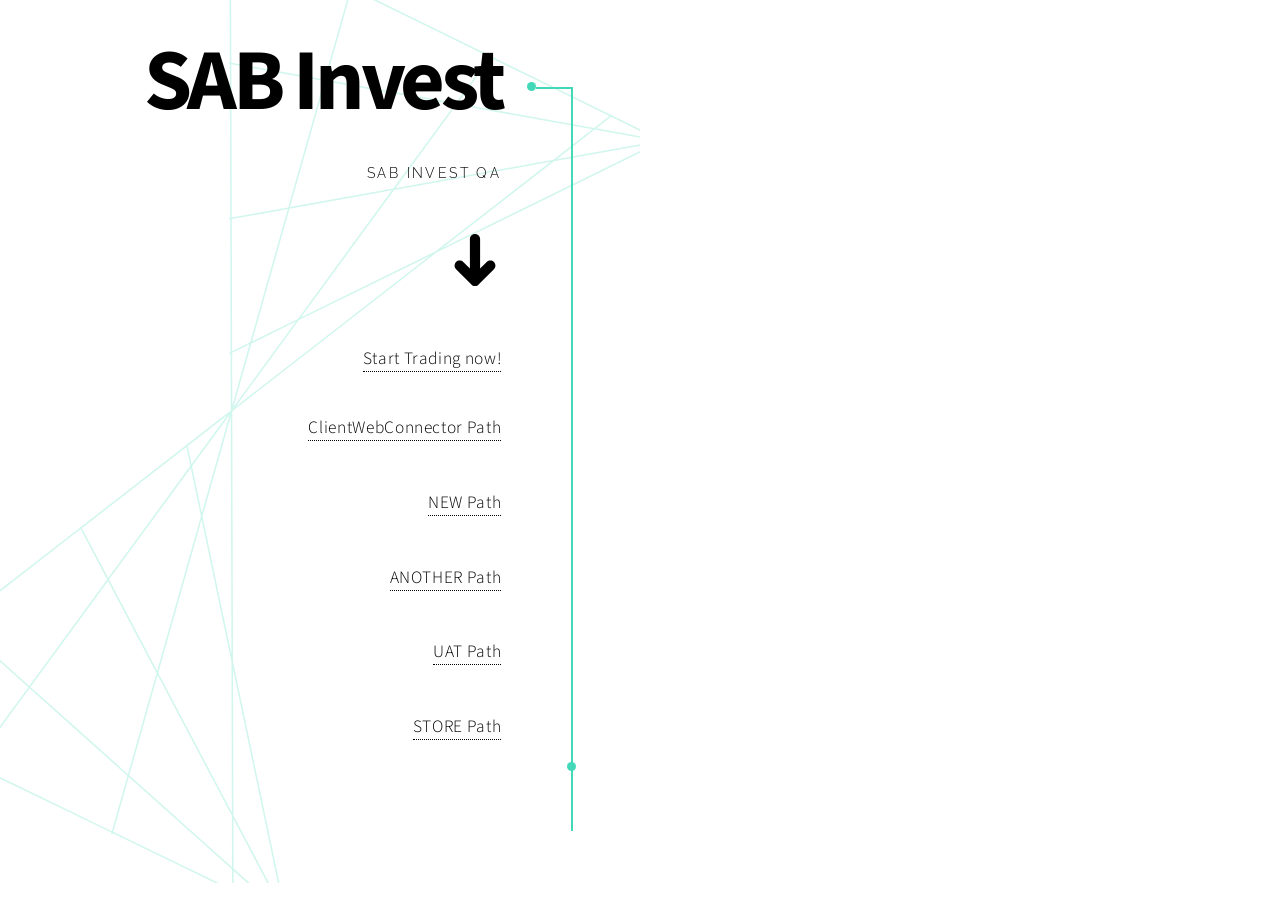
<file: index.html>
<!DOCTYPE HTML>
<html>
	<head>
		<title>Paradigm Shift by HTML5 UP</title>
		<meta charset="utf-8" />
		<meta name="viewport" content="width=device-width, initial-scale=1, user-scalable=no" />
		<meta name="description" content="" />
		<meta name="keywords" content="" />
		<!-- <link rel="alternate" href="android-app://com.binuka.wordtool/https/binuka97.github.io" />
		<link rel="alternate" href="android-app://com.binuka.deeplink/https/binuka97.github.io" /> -->
		<link rel="stylesheet" href="assets/css/main.css" />
	</head>
	
	<body>
		<script src="assets/js/index.js"></script>
		<!-- <button onclick="myFunc()">CLICK ME!</button> -->
		<!-- Wrapper -->
			<div id="wrapper">
				<!-- Intro -->
					<section class="intro">
						<header>
							<h1>SAB Invest</h1>
							<p>SAB Invest QA</p>
							<ul class="actions">
								<li><a href="#first" class="arrow scrolly"><span class="label">Next</span></a></li>
							</ul>
							<p><a href="https://binuka97.github.io" target="_blank">Start Trading now!</a></p>
							<nav>
								<a href="ClientWebConnector/news.html" target="_blank">ClientWebConnector Path</a>
							</nav>
							<div style="padding-bottom: 40px;"></div>
							<nav>
								<a href="https://binuka97.github.io/ClientWebConnector/store.html" target="_blank">NEW Path</a>
							</nav>
							<div style="padding-bottom: 40px;"></div>
							<nav>
								<a href="https://binuka97.github.io/ClientWebConnector" target="_blank">ANOTHER Path</a>
							</nav>
							<div style="padding-bottom: 40px;"></div>
							<nav>
								<a href="https://binuka97.github.io/ClientWebConnector/uat" target="_blank">UAT Path</a>
							</nav>
							<div style="padding-bottom: 40px;"></div>
							<nav>
								<a href="https://binuka97.github.io/ClientWebConnector/store" target="_blank">STORE Path</a>
							</nav>
						</header>
					</section>
			</div>

		<!-- Scripts -->
			<script src="assets/js/jquery.min.js"></script>
			<script src="assets/js/jquery.scrolly.min.js"></script>
			<script src="assets/js/browser.min.js"></script>
			<script src="assets/js/breakpoints.min.js"></script>
			<script src="assets/js/util.js"></script>
			<script src="assets/js/main.js"></script>

	</body>
</html>
</file>
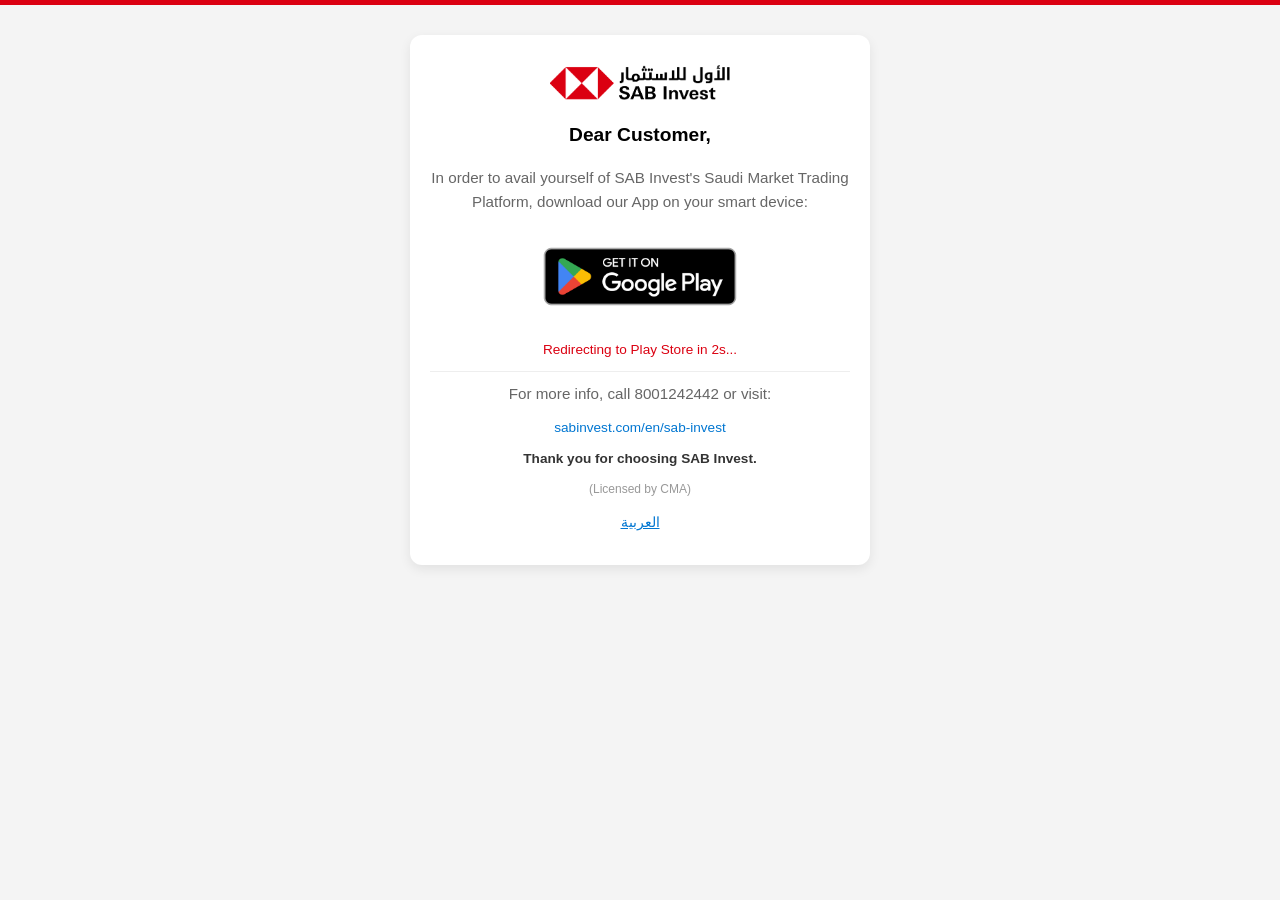
<file: ClientWebConnector/store.html>
<!DOCTYPE html>
<html lang="en">
<head>
    <meta charset="utf-8">
    <meta name="viewport" content="width=device-width, initial-scale=1.0">
    <title>Download SAB Invest</title>
    
    <meta name="apple-itunes-app" content="app-id=554082905">
    
    <style>
        :root {
            --sab-red: #DB0011;
            --sab-dark-red: #b2000d;
            --bg-gray: #f4f4f4;
            --text-main: #333333;
            --text-secondary: #666666;
            --card-shadow: 0 4px 12px rgba(0, 0, 0, 0.08);
        }

        * {
            box-sizing: border-box;
            margin: 0;
            padding: 0;
        }

        body {
            font-family: -apple-system, BlinkMacSystemFont, "Segoe UI", Roboto, Helvetica, Arial, sans-serif;
            background-color: var(--bg-gray);
            color: var(--text-main);
            line-height: 1.6;
            display: flex;
            flex-direction: column;
            min-height: 100vh;
        }

        header {
            background-color: var(--sab-red);
            height: 5px;
            width: 100%;
        }

        .container {
            max-width: 500px;
            margin: 10px auto;
            padding: 20px;
            width: 100%;
        }

        .card {
            background: #ffffff;
            border-radius: 12px;
            padding: 30px 20px;
            text-align: center;
            box-shadow: var(--card-shadow);
        }

        .card.hidden {
            display: none;
        }

        .logo-placeholder {
            margin-bottom: 20px;
            display: flex;
            justify-content: center;
            align-items: center;
        }

        .logo {
            height: 35px;
        }

        h1 {
            font-size: 1.2rem;
            margin-bottom: 15px;
            color: #000;
        }

        p {
            font-size: 0.95rem;
            color: var(--text-secondary);
            margin-bottom: 20px;
        }

        .store-badge {
            width: 180px;
            height: auto;
            cursor: pointer;
            transition: transform 0.2s ease;
            display: block;
            margin: 0 auto;
        }

        .store-badge.android-size {
            width: 220px;
        }

        .store-badge:active {
            transform: scale(0.95);
        }

        .redirect-timer {
            margin-top: 20px;
            font-size: 0.85rem;
            color: var(--sab-red);
            font-weight: 500;
        }

        .redirect-timer.hidden {
            display: none;
        }

        .info-section {
            margin-top: 10px;
            padding-top: 10px;
            border-top: 1px solid #eee;
            font-size: 0.85rem;
        }

        .info-text {
            margin-bottom: 5px;
        }

        .link-url {
            color: #0076d1;
            text-decoration: none;
            display: block;
            margin: 10px 0;
            word-break: break-all;
        }

        .thank-you {
            font-weight: bold;
        }

        .footer-note {
            font-size: 0.75rem;
            color: #999;
            margin-top: 10px;
        }

        [dir="rtl"] {
            text-align: right;
        }

        .lang-switch {
            margin-top: 10px;
            display: flex;
            justify-content: center;
            gap: 15px;
        }

        .lang-btn {
            background: none;
            border: none;
            color: #0076d1;
            text-decoration: underline;
            font-size: 0.9rem;
            cursor: pointer;
            padding: 5px 10px;
        }

        .lang-btn:hover {
            color: var(--sab-red);
        }
    </style>
</head>
<body>
    <header></header>

    <div class="container">
        <!-- English Content -->
        <div id="content-en" class="card">
            <div class="logo-placeholder">
                <img src="assets/images/sab-invest-logo.png" alt="SAB Invest Logo" class="logo">
            </div>
            <h1 data-i18n="salutation"></h1>
            <p data-i18n="body"></p>
            
            <img class="store-badge" data-badge="en" alt="Download from store">

            <div class="redirect-timer" data-timer="en"></div>

            <div class="info-section">
                <p class="info-text" data-i18n="moreInfo"></p>
                <a href="https://www.sabinvest.com/en/sab-invest" target="_blank" rel="noopener noreferrer" class="link-url">sabinvest.com/en/sab-invest</a>
                <div class="thank-you" data-i18n="thanks"></div>
                <div class="footer-note" data-i18n="license"></div>
            </div>

            <div class="lang-switch">
                <button class="lang-btn" data-lang-switch="ar">العربية</button>
            </div>
        </div>

        <!-- Arabic Content -->
        <div id="content-ar" class="card hidden" dir="rtl">
            <div class="logo-placeholder">
                <img src="assets/images/sab-invest-logo.png" alt="الأول للاستثمار" class="logo">
            </div>
            <h1 data-i18n="salutation"></h1>
            <p data-i18n="body"></p>
            
            <img class="store-badge" data-badge="ar" alt="تحميل من المتجر">

            <div class="redirect-timer" data-timer="ar"></div>

            <div class="info-section">
                <p class="info-text" data-i18n="moreInfo"></p>
                <a href="https://www.sabinvest.com/ar/sab-invest" target="_blank" rel="noopener noreferrer" class="link-url">sabinvest.com/ar/sab-invest</a>
                <div class="thank-you" data-i18n="thanks"></div>
                <div class="footer-note" data-i18n="license"></div>
            </div>

            <div class="lang-switch">
                <button class="lang-btn" data-lang-switch="en">English</button>
            </div>
        </div>
    </div>

    <script>
        (function() {
            'use strict';

            // Configuration
            const CONFIG = {
                redirectDelay: 3,
                links: {
                    ios: "https://apps.apple.com/us/app/sab-invest-trade/id554082905",
                    android: "https://play.google.com/store/apps/details?id=net.directfn.prod.android"
                },
                badges: {
                    ios: "assets/images/appstore.png",
                    android: "assets/images/playstore.png"
                },
                content: {
                    en: {
                        salutation: "Dear Customer,",
                        body: "In order to avail yourself of SAB Invest's Saudi Market Trading Platform, download our App on your smart device:",
                        moreInfo: "For more info, call 8001242442 or visit:",
                        thanks: "Thank you for choosing SAB Invest.",
                        license: "(Licensed by CMA)",
                        redirectBase: "Redirecting to ",
                        in: " in "
                    },
                    ar: {
                        salutation: "عزيزي العميل،",
                        body: "للاستفادة من الخدمات المقدمة عبر منصة الأول للاستثمار للتداول في السوق السعودي، نرجو منكم تحميل التطبيق على الأجهزة الذكية:",
                        moreInfo: "لمزيد من المعلومات، الرجاء الاتصال على 8001242442 أو زيارة:",
                        thanks: "شكراً لاختياركم شركة الأول للاستثمار.",
                        license: "(شركة مرخصة من قبل هيئة السوق المالية)",
                        redirectBase: "سيتم تحويلك إلى ",
                        in: " خلال "
                    }
                }
            };

            // State
            let currentOS = null;
            let currentLang = 'en';

            // Utility Functions
            function detectOS() {
                const userAgent = navigator.userAgent || navigator.vendor || window.opera;
                
                if (/iPad|iPhone|iPod/.test(userAgent) && !window.MSStream) {
                    return 'ios';
                }
                
                // Default to Android for all other cases (mobile-only page)
                return 'android';
            }

            function getStoreLink() {
                return CONFIG.links[currentOS];
            }

            function getStoreName(lang) {
                if (currentOS === 'ios') {
                    return 'App Store';
                }
                return lang === 'ar' ? 'Google Play' : 'Play Store';
            }

            // UI Functions
            function updateContent(lang) {
                const content = CONFIG.content[lang];
                const elements = document.querySelectorAll(`#content-${lang} [data-i18n]`);
                
                elements.forEach(element => {
                    const key = element.getAttribute('data-i18n');
                    if (content[key]) {
                        element.textContent = content[key];
                    }
                });
            }

            function updateBadges() {
                const isAndroid = currentOS === 'android';
                const badgeSrc = CONFIG.badges[currentOS];
                
                document.querySelectorAll('.store-badge').forEach(badge => {
                    badge.src = badgeSrc;
                    badge.classList.toggle('android-size', isAndroid);
                });
            }

            function switchLanguage(lang) {
                currentLang = lang;
                
                const enContent = document.getElementById('content-en');
                const arContent = document.getElementById('content-ar');
                
                if (lang === 'en') {
                    enContent.classList.remove('hidden');
                    arContent.classList.add('hidden');
                } else {
                    enContent.classList.add('hidden');
                    arContent.classList.remove('hidden');
                }
            }

            function navigateToStore() {
                window.location.href = getStoreLink();
            }

            function startRedirectTimer() {
                let timeLeft = CONFIG.redirectDelay;
                
                function updateTimers() {
                    ['en', 'ar'].forEach(lang => {
                        const timer = document.querySelector(`[data-timer="${lang}"]`);
                        const content = CONFIG.content[lang];
                        const storeName = getStoreName(lang);
                        const suffix = lang === 'ar' ? ' ثوانٍ...' : 's...';
                        
                        if (timer) {
                            timer.textContent = `${content.redirectBase}${storeName}${content.in}${timeLeft}${suffix}`;
                        }
                    });
                }

                updateTimers();

                const interval = setInterval(() => {
                    timeLeft--;
                    
                    if (timeLeft <= 0) {
                        clearInterval(interval);
                        navigateToStore();
                    } else {
                        updateTimers();
                    }
                }, 1000);
            }

            function initialize() {
                currentOS = detectOS();
                
                // Update content for both languages
                updateContent('en');
                updateContent('ar');
                
                // Update badges based on OS
                updateBadges();
                
                // Set up event listeners
                document.querySelectorAll('[data-lang-switch]').forEach(button => {
                    button.addEventListener('click', () => {
                        const lang = button.getAttribute('data-lang-switch');
                        switchLanguage(lang);
                    });
                });

                document.querySelectorAll('.store-badge').forEach(badge => {
                    badge.addEventListener('click', navigateToStore);
                });

                // Start automatic redirect timer
                startRedirectTimer();
            }

            // Initialize on DOM ready
            if (document.readyState === 'loading') {
                document.addEventListener('DOMContentLoaded', initialize);
            } else {
                initialize();
            }
        })();
    </script>
</body>
</html>
</file>
<file: assets/css/main.css>
@import url(fontawesome-all.min.css);
@import url("https://fonts.googleapis.com/css?family=Source+Sans+Pro:300,600,700,300i,600i,700i|Raleway:600,800");

/*
	Paradigm Shift by HTML5 UP
	html5up.net | @ajlkn
	Free for personal and commercial use under the CCA 3.0 license (html5up.net/license)
*/

html, body, div, span, applet, object,
iframe, h1, h2, h3, h4, h5, h6, p, blockquote,
pre, a, abbr, acronym, address, big, cite,
code, del, dfn, em, img, ins, kbd, q, s, samp,
small, strike, strong, sub, sup, tt, var, b,
u, i, center, dl, dt, dd, ol, ul, li, fieldset,
form, label, legend, table, caption, tbody,
tfoot, thead, tr, th, td, article, aside,
canvas, details, embed, figure, figcaption,
footer, header, hgroup, menu, nav, output, ruby,
section, summary, time, mark, audio, video {
	margin: 0;
	padding: 0;
	border: 0;
	font-size: 100%;
	font: inherit;
	vertical-align: baseline;}

article, aside, details, figcaption, figure,
footer, header, hgroup, menu, nav, section {
	display: block;}

body {
	line-height: 1;
}

ol, ul {
	list-style: none;
}

blockquote, q {
	quotes: none;
}

	blockquote:before, blockquote:after, q:before, q:after {
		content: '';
		content: none;
	}

table {
	border-collapse: collapse;
	border-spacing: 0;
}

body {
	-webkit-text-size-adjust: none;
}

mark {
	background-color: transparent;
	color: inherit;
}

input::-moz-focus-inner {
	border: 0;
	padding: 0;
}

input, select, textarea {
	-moz-appearance: none;
	-webkit-appearance: none;
	-ms-appearance: none;
	appearance: none;
}

/* Basic */

	@-ms-viewport {
		width: device-width;
	}

	body {
		-ms-overflow-style: scrollbar;
	}

	@media screen and (max-width: 480px) {

		html, body {
			min-width: 320px;
		}

	}

	html {
		box-sizing: border-box;
	}

	*, *:before, *:after {
		box-sizing: inherit;
	}

	html {
		overflow-x: hidden;
	}

	body {
		background: #ffffff;
		overflow-x: hidden;
	}

		body.is-preload *, body.is-preload *:before, body.is-preload *:after {
			-moz-animation: none !important;
			-webkit-animation: none !important;
			-ms-animation: none !important;
			animation: none !important;
			-moz-transition: none !important;
			-webkit-transition: none !important;
			-ms-transition: none !important;
			transition: none !important;
		}

/* Typography */

	html {
		font-size: 18pt;
	}

		@media screen and (max-width: 1920px) {

			html {
				font-size: 13pt;
			}

		}

		@media screen and (max-width: 1152px) {

			html {
				font-size: 14pt;
			}

		}

		@media screen and (max-width: 736px) {

			html {
				font-size: 12pt;
			}

		}

		@media screen and (max-width: 480px) {

			html {
				font-size: 11pt;
			}

		}

	body {
		background-color: #ffffff;
		color: #000000;
	}

	body, input, select, textarea {
		color: #000000;
		font-family: "Source Sans Pro", Helvetica, sans-serif;
		font-size: 1rem;
		font-weight: 300;
		letter-spacing: 0.0375em;
		line-height: 2;
	}

	a {
		-moz-transition: border-bottom-color 0.25s ease-in-out;
		-webkit-transition: border-bottom-color 0.25s ease-in-out;
		-ms-transition: border-bottom-color 0.25s ease-in-out;
		transition: border-bottom-color 0.25s ease-in-out;
		text-decoration: none;
		color: #000000;
		border-bottom: dotted 1px;
	}

		a:hover {
			text-decoration: none;
			border-bottom-color: transparent;
		}

	strong, b {
		font-weight: 600;
		color: #000000;
	}

	em, i {
		font-style: italic;
	}

	p {
		margin: 0 0 2rem 0;
	}

	h1, h2, h3, h4, h5, h6 {
		color: #000000;
		font-family: "Raleway", Helvetica, sans-serif;
		font-weight: 600;
		letter-spacing: 0.175em;
		line-height: 1.75;
		margin: 0 0 1.5rem 0;
		text-transform: uppercase;
	}

		h1 a, h2 a, h3 a, h4 a, h5 a, h6 a {
			color: inherit;
			text-decoration: none;
		}

	h1 {
		font-family: "Source Sans Pro", Helvetica, sans-serif;
		font-size: 5rem;
		font-weight: 700;
		letter-spacing: -0.05em;
		line-height: 1.1;
		margin: 0 0 1.5rem 0;
		text-transform: none;
	}

	h2 {
		font-size: 1.25rem;
		font-weight: 800;
		margin: 0 0 2rem 0;
	}

	h3 {
		font-size: 0.875rem;
	}

	h4 {
		font-size: 0.875rem;
	}

	h5 {
		font-size: 0.75rem;
	}

	h6 {
		font-size: 0.625rem;
	}

	@media screen and (max-width: 736px) {

		h1 {
			font-size: 4.5rem;
			line-height: 1.1;
		}

		h2 {
			font-size: 1.25rem;
			line-height: 1.7;
		}

		h3 {
			font-size: 0.9rem;
		}

		h4 {
			font-size: 0.75rem;
		}

		h5 {
			font-size: 0.675rem;
		}

	}

	@media screen and (max-width: 360px) {

		h1 {
			font-size: 3.75rem;
		}

		h2 {
			font-size: 1.125rem;
		}

		h3 {
			font-size: 0.8rem;
		}

		h4 {
			font-size: 0.675rem;
		}

		h5 {
			font-size: 0.675rem;
		}

	}

	sub {
		font-size: 0.8rem;
		position: relative;
		top: 0.5rem;
	}

	sup {
		font-size: 0.8rem;
		position: relative;
		top: -0.5rem;
	}

	blockquote {
		border-left: solid 0.5rem rgba(144, 144, 144, 0.25);
		font-style: italic;
		margin: 0 0 2rem 0;
		padding: 1rem 0 1rem 2rem;
	}

	code {
		background: rgba(144, 144, 144, 0.1);
		border-radius: 0.325rem;
		font-family: "Courier New", monospace;
		font-size: 0.9rem;
		margin: 0 0.25rem;
		padding: 0.25rem 0.65rem;
	}

	pre {
		-webkit-overflow-scrolling: touch;
		font-family: "Courier New", monospace;
		font-size: 0.9rem;
		margin: 0 0 2rem 0;
		width: 100%;
	}

		pre code {
			display: block;
			line-height: 1.75;
			padding: 1rem 1.5rem;
			overflow-x: auto;
		}

	hr {
		border: 0;
		border-bottom: solid 2px rgba(144, 144, 144, 0.25);
		margin: 3rem 0;
	}

		hr.major {
			margin: 5rem 0;
		}

		@media screen and (max-width: 736px) {

			hr.major {
				margin: 3rem 0;
			}

		}

/* Row */

	.row {
		display: flex;
		flex-wrap: wrap;
		box-sizing: border-box;
		align-items: stretch;
	}

		.row > * {
			box-sizing: border-box;
		}

		.row.gtr-uniform > * > :last-child {
			margin-bottom: 0;
		}

		.row.aln-left {
			justify-content: flex-start;
		}

		.row.aln-center {
			justify-content: center;
		}

		.row.aln-right {
			justify-content: flex-end;
		}

		.row.aln-top {
			align-items: flex-start;
		}

		.row.aln-middle {
			align-items: center;
		}

		.row.aln-bottom {
			align-items: flex-end;
		}

		.row > .imp {
			order: -1;
		}

		.row > .col-1 {
			width: 8.33333%;
		}

		.row > .off-1 {
			margin-left: 8.33333%;
		}

		.row > .col-2 {
			width: 16.66667%;
		}

		.row > .off-2 {
			margin-left: 16.66667%;
		}

		.row > .col-3 {
			width: 25%;
		}

		.row > .off-3 {
			margin-left: 25%;
		}

		.row > .col-4 {
			width: 33.33333%;
		}

		.row > .off-4 {
			margin-left: 33.33333%;
		}

		.row > .col-5 {
			width: 41.66667%;
		}

		.row > .off-5 {
			margin-left: 41.66667%;
		}

		.row > .col-6 {
			width: 50%;
		}

		.row > .off-6 {
			margin-left: 50%;
		}

		.row > .col-7 {
			width: 58.33333%;
		}

		.row > .off-7 {
			margin-left: 58.33333%;
		}

		.row > .col-8 {
			width: 66.66667%;
		}

		.row > .off-8 {
			margin-left: 66.66667%;
		}

		.row > .col-9 {
			width: 75%;
		}

		.row > .off-9 {
			margin-left: 75%;
		}

		.row > .col-10 {
			width: 83.33333%;
		}

		.row > .off-10 {
			margin-left: 83.33333%;
		}

		.row > .col-11 {
			width: 91.66667%;
		}

		.row > .off-11 {
			margin-left: 91.66667%;
		}

		.row > .col-12 {
			width: 100%;
		}

		.row > .off-12 {
			margin-left: 100%;
		}

		.row.gtr-0 {
			margin-top: 0;
			margin-left: 0rem;
		}

			.row.gtr-0 > * {
				padding: 0 0 0 0rem;
			}

			.row.gtr-0.gtr-uniform {
				margin-top: 0rem;
			}

				.row.gtr-0.gtr-uniform > * {
					padding-top: 0rem;
				}

		.row.gtr-25 {
			margin-top: 0;
			margin-left: -0.5rem;
		}

			.row.gtr-25 > * {
				padding: 0 0 0 0.5rem;
			}

			.row.gtr-25.gtr-uniform {
				margin-top: -0.5rem;
			}

				.row.gtr-25.gtr-uniform > * {
					padding-top: 0.5rem;
				}

		.row.gtr-50 {
			margin-top: 0;
			margin-left: -1rem;
		}

			.row.gtr-50 > * {
				padding: 0 0 0 1rem;
			}

			.row.gtr-50.gtr-uniform {
				margin-top: -1rem;
			}

				.row.gtr-50.gtr-uniform > * {
					padding-top: 1rem;
				}

		.row {
			margin-top: 0;
			margin-left: -2rem;
		}

			.row > * {
				padding: 0 0 0 2rem;
			}

			.row.gtr-uniform {
				margin-top: -2rem;
			}

				.row.gtr-uniform > * {
					padding-top: 2rem;
				}

		.row.gtr-150 {
			margin-top: 0;
			margin-left: -3rem;
		}

			.row.gtr-150 > * {
				padding: 0 0 0 3rem;
			}

			.row.gtr-150.gtr-uniform {
				margin-top: -3rem;
			}

				.row.gtr-150.gtr-uniform > * {
					padding-top: 3rem;
				}

		.row.gtr-200 {
			margin-top: 0;
			margin-left: -4rem;
		}

			.row.gtr-200 > * {
				padding: 0 0 0 4rem;
			}

			.row.gtr-200.gtr-uniform {
				margin-top: -4rem;
			}

				.row.gtr-200.gtr-uniform > * {
					padding-top: 4rem;
				}

		@media screen and (max-width: 1920px) {

			.row {
				display: flex;
				flex-wrap: wrap;
				box-sizing: border-box;
				align-items: stretch;
			}

				.row > * {
					box-sizing: border-box;
				}

				.row.gtr-uniform > * > :last-child {
					margin-bottom: 0;
				}

				.row.aln-left {
					justify-content: flex-start;
				}

				.row.aln-center {
					justify-content: center;
				}

				.row.aln-right {
					justify-content: flex-end;
				}

				.row.aln-top {
					align-items: flex-start;
				}

				.row.aln-middle {
					align-items: center;
				}

				.row.aln-bottom {
					align-items: flex-end;
				}

				.row > .imp-xlarge {
					order: -1;
				}

				.row > .col-1-xlarge {
					width: 8.33333%;
				}

				.row > .off-1-xlarge {
					margin-left: 8.33333%;
				}

				.row > .col-2-xlarge {
					width: 16.66667%;
				}

				.row > .off-2-xlarge {
					margin-left: 16.66667%;
				}

				.row > .col-3-xlarge {
					width: 25%;
				}

				.row > .off-3-xlarge {
					margin-left: 25%;
				}

				.row > .col-4-xlarge {
					width: 33.33333%;
				}

				.row > .off-4-xlarge {
					margin-left: 33.33333%;
				}

				.row > .col-5-xlarge {
					width: 41.66667%;
				}

				.row > .off-5-xlarge {
					margin-left: 41.66667%;
				}

				.row > .col-6-xlarge {
					width: 50%;
				}

				.row > .off-6-xlarge {
					margin-left: 50%;
				}

				.row > .col-7-xlarge {
					width: 58.33333%;
				}

				.row > .off-7-xlarge {
					margin-left: 58.33333%;
				}

				.row > .col-8-xlarge {
					width: 66.66667%;
				}

				.row > .off-8-xlarge {
					margin-left: 66.66667%;
				}

				.row > .col-9-xlarge {
					width: 75%;
				}

				.row > .off-9-xlarge {
					margin-left: 75%;
				}

				.row > .col-10-xlarge {
					width: 83.33333%;
				}

				.row > .off-10-xlarge {
					margin-left: 83.33333%;
				}

				.row > .col-11-xlarge {
					width: 91.66667%;
				}

				.row > .off-11-xlarge {
					margin-left: 91.66667%;
				}

				.row > .col-12-xlarge {
					width: 100%;
				}

				.row > .off-12-xlarge {
					margin-left: 100%;
				}

				.row.gtr-0 {
					margin-top: 0;
					margin-left: 0rem;
				}

					.row.gtr-0 > * {
						padding: 0 0 0 0rem;
					}

					.row.gtr-0.gtr-uniform {
						margin-top: 0rem;
					}

						.row.gtr-0.gtr-uniform > * {
							padding-top: 0rem;
						}

				.row.gtr-25 {
					margin-top: 0;
					margin-left: -0.5rem;
				}

					.row.gtr-25 > * {
						padding: 0 0 0 0.5rem;
					}

					.row.gtr-25.gtr-uniform {
						margin-top: -0.5rem;
					}

						.row.gtr-25.gtr-uniform > * {
							padding-top: 0.5rem;
						}

				.row.gtr-50 {
					margin-top: 0;
					margin-left: -1rem;
				}

					.row.gtr-50 > * {
						padding: 0 0 0 1rem;
					}

					.row.gtr-50.gtr-uniform {
						margin-top: -1rem;
					}

						.row.gtr-50.gtr-uniform > * {
							padding-top: 1rem;
						}

				.row {
					margin-top: 0;
					margin-left: -2rem;
				}

					.row > * {
						padding: 0 0 0 2rem;
					}

					.row.gtr-uniform {
						margin-top: -2rem;
					}

						.row.gtr-uniform > * {
							padding-top: 2rem;
						}

				.row.gtr-150 {
					margin-top: 0;
					margin-left: -3rem;
				}

					.row.gtr-150 > * {
						padding: 0 0 0 3rem;
					}

					.row.gtr-150.gtr-uniform {
						margin-top: -3rem;
					}

						.row.gtr-150.gtr-uniform > * {
							padding-top: 3rem;
						}

				.row.gtr-200 {
					margin-top: 0;
					margin-left: -4rem;
				}

					.row.gtr-200 > * {
						padding: 0 0 0 4rem;
					}

					.row.gtr-200.gtr-uniform {
						margin-top: -4rem;
					}

						.row.gtr-200.gtr-uniform > * {
							padding-top: 4rem;
						}

		}

		@media screen and (max-width: 1280px) {

			.row {
				display: flex;
				flex-wrap: wrap;
				box-sizing: border-box;
				align-items: stretch;
			}

				.row > * {
					box-sizing: border-box;
				}

				.row.gtr-uniform > * > :last-child {
					margin-bottom: 0;
				}

				.row.aln-left {
					justify-content: flex-start;
				}

				.row.aln-center {
					justify-content: center;
				}

				.row.aln-right {
					justify-content: flex-end;
				}

				.row.aln-top {
					align-items: flex-start;
				}

				.row.aln-middle {
					align-items: center;
				}

				.row.aln-bottom {
					align-items: flex-end;
				}

				.row > .imp-large {
					order: -1;
				}

				.row > .col-1-large {
					width: 8.33333%;
				}

				.row > .off-1-large {
					margin-left: 8.33333%;
				}

				.row > .col-2-large {
					width: 16.66667%;
				}

				.row > .off-2-large {
					margin-left: 16.66667%;
				}

				.row > .col-3-large {
					width: 25%;
				}

				.row > .off-3-large {
					margin-left: 25%;
				}

				.row > .col-4-large {
					width: 33.33333%;
				}

				.row > .off-4-large {
					margin-left: 33.33333%;
				}

				.row > .col-5-large {
					width: 41.66667%;
				}

				.row > .off-5-large {
					margin-left: 41.66667%;
				}

				.row > .col-6-large {
					width: 50%;
				}

				.row > .off-6-large {
					margin-left: 50%;
				}

				.row > .col-7-large {
					width: 58.33333%;
				}

				.row > .off-7-large {
					margin-left: 58.33333%;
				}

				.row > .col-8-large {
					width: 66.66667%;
				}

				.row > .off-8-large {
					margin-left: 66.66667%;
				}

				.row > .col-9-large {
					width: 75%;
				}

				.row > .off-9-large {
					margin-left: 75%;
				}

				.row > .col-10-large {
					width: 83.33333%;
				}

				.row > .off-10-large {
					margin-left: 83.33333%;
				}

				.row > .col-11-large {
					width: 91.66667%;
				}

				.row > .off-11-large {
					margin-left: 91.66667%;
				}

				.row > .col-12-large {
					width: 100%;
				}

				.row > .off-12-large {
					margin-left: 100%;
				}

				.row.gtr-0 {
					margin-top: 0;
					margin-left: 0rem;
				}

					.row.gtr-0 > * {
						padding: 0 0 0 0rem;
					}

					.row.gtr-0.gtr-uniform {
						margin-top: 0rem;
					}

						.row.gtr-0.gtr-uniform > * {
							padding-top: 0rem;
						}

				.row.gtr-25 {
					margin-top: 0;
					margin-left: -0.375rem;
				}

					.row.gtr-25 > * {
						padding: 0 0 0 0.375rem;
					}

					.row.gtr-25.gtr-uniform {
						margin-top: -0.375rem;
					}

						.row.gtr-25.gtr-uniform > * {
							padding-top: 0.375rem;
						}

				.row.gtr-50 {
					margin-top: 0;
					margin-left: -0.75rem;
				}

					.row.gtr-50 > * {
						padding: 0 0 0 0.75rem;
					}

					.row.gtr-50.gtr-uniform {
						margin-top: -0.75rem;
					}

						.row.gtr-50.gtr-uniform > * {
							padding-top: 0.75rem;
						}

				.row {
					margin-top: 0;
					margin-left: -1.5rem;
				}

					.row > * {
						padding: 0 0 0 1.5rem;
					}

					.row.gtr-uniform {
						margin-top: -1.5rem;
					}

						.row.gtr-uniform > * {
							padding-top: 1.5rem;
						}

				.row.gtr-150 {
					margin-top: 0;
					margin-left: -2.25rem;
				}

					.row.gtr-150 > * {
						padding: 0 0 0 2.25rem;
					}

					.row.gtr-150.gtr-uniform {
						margin-top: -2.25rem;
					}

						.row.gtr-150.gtr-uniform > * {
							padding-top: 2.25rem;
						}

				.row.gtr-200 {
					margin-top: 0;
					margin-left: -3rem;
				}

					.row.gtr-200 > * {
						padding: 0 0 0 3rem;
					}

					.row.gtr-200.gtr-uniform {
						margin-top: -3rem;
					}

						.row.gtr-200.gtr-uniform > * {
							padding-top: 3rem;
						}

		}

		@media screen and (max-width: 1152px) {

			.row {
				display: flex;
				flex-wrap: wrap;
				box-sizing: border-box;
				align-items: stretch;
			}

				.row > * {
					box-sizing: border-box;
				}

				.row.gtr-uniform > * > :last-child {
					margin-bottom: 0;
				}

				.row.aln-left {
					justify-content: flex-start;
				}

				.row.aln-center {
					justify-content: center;
				}

				.row.aln-right {
					justify-content: flex-end;
				}

				.row.aln-top {
					align-items: flex-start;
				}

				.row.aln-middle {
					align-items: center;
				}

				.row.aln-bottom {
					align-items: flex-end;
				}

				.row > .imp-medium {
					order: -1;
				}

				.row > .col-1-medium {
					width: 8.33333%;
				}

				.row > .off-1-medium {
					margin-left: 8.33333%;
				}

				.row > .col-2-medium {
					width: 16.66667%;
				}

				.row > .off-2-medium {
					margin-left: 16.66667%;
				}

				.row > .col-3-medium {
					width: 25%;
				}

				.row > .off-3-medium {
					margin-left: 25%;
				}

				.row > .col-4-medium {
					width: 33.33333%;
				}

				.row > .off-4-medium {
					margin-left: 33.33333%;
				}

				.row > .col-5-medium {
					width: 41.66667%;
				}

				.row > .off-5-medium {
					margin-left: 41.66667%;
				}

				.row > .col-6-medium {
					width: 50%;
				}

				.row > .off-6-medium {
					margin-left: 50%;
				}

				.row > .col-7-medium {
					width: 58.33333%;
				}

				.row > .off-7-medium {
					margin-left: 58.33333%;
				}

				.row > .col-8-medium {
					width: 66.66667%;
				}

				.row > .off-8-medium {
					margin-left: 66.66667%;
				}

				.row > .col-9-medium {
					width: 75%;
				}

				.row > .off-9-medium {
					margin-left: 75%;
				}

				.row > .col-10-medium {
					width: 83.33333%;
				}

				.row > .off-10-medium {
					margin-left: 83.33333%;
				}

				.row > .col-11-medium {
					width: 91.66667%;
				}

				.row > .off-11-medium {
					margin-left: 91.66667%;
				}

				.row > .col-12-medium {
					width: 100%;
				}

				.row > .off-12-medium {
					margin-left: 100%;
				}

				.row.gtr-0 {
					margin-top: 0;
					margin-left: 0rem;
				}

					.row.gtr-0 > * {
						padding: 0 0 0 0rem;
					}

					.row.gtr-0.gtr-uniform {
						margin-top: 0rem;
					}

						.row.gtr-0.gtr-uniform > * {
							padding-top: 0rem;
						}

				.row.gtr-25 {
					margin-top: 0;
					margin-left: -0.375rem;
				}

					.row.gtr-25 > * {
						padding: 0 0 0 0.375rem;
					}

					.row.gtr-25.gtr-uniform {
						margin-top: -0.375rem;
					}

						.row.gtr-25.gtr-uniform > * {
							padding-top: 0.375rem;
						}

				.row.gtr-50 {
					margin-top: 0;
					margin-left: -0.75rem;
				}

					.row.gtr-50 > * {
						padding: 0 0 0 0.75rem;
					}

					.row.gtr-50.gtr-uniform {
						margin-top: -0.75rem;
					}

						.row.gtr-50.gtr-uniform > * {
							padding-top: 0.75rem;
						}

				.row {
					margin-top: 0;
					margin-left: -1.5rem;
				}

					.row > * {
						padding: 0 0 0 1.5rem;
					}

					.row.gtr-uniform {
						margin-top: -1.5rem;
					}

						.row.gtr-uniform > * {
							padding-top: 1.5rem;
						}

				.row.gtr-150 {
					margin-top: 0;
					margin-left: -2.25rem;
				}

					.row.gtr-150 > * {
						padding: 0 0 0 2.25rem;
					}

					.row.gtr-150.gtr-uniform {
						margin-top: -2.25rem;
					}

						.row.gtr-150.gtr-uniform > * {
							padding-top: 2.25rem;
						}

				.row.gtr-200 {
					margin-top: 0;
					margin-left: -3rem;
				}

					.row.gtr-200 > * {
						padding: 0 0 0 3rem;
					}

					.row.gtr-200.gtr-uniform {
						margin-top: -3rem;
					}

						.row.gtr-200.gtr-uniform > * {
							padding-top: 3rem;
						}

		}

		@media screen and (max-width: 736px) {

			.row {
				display: flex;
				flex-wrap: wrap;
				box-sizing: border-box;
				align-items: stretch;
			}

				.row > * {
					box-sizing: border-box;
				}

				.row.gtr-uniform > * > :last-child {
					margin-bottom: 0;
				}

				.row.aln-left {
					justify-content: flex-start;
				}

				.row.aln-center {
					justify-content: center;
				}

				.row.aln-right {
					justify-content: flex-end;
				}

				.row.aln-top {
					align-items: flex-start;
				}

				.row.aln-middle {
					align-items: center;
				}

				.row.aln-bottom {
					align-items: flex-end;
				}

				.row > .imp-small {
					order: -1;
				}

				.row > .col-1-small {
					width: 8.33333%;
				}

				.row > .off-1-small {
					margin-left: 8.33333%;
				}

				.row > .col-2-small {
					width: 16.66667%;
				}

				.row > .off-2-small {
					margin-left: 16.66667%;
				}

				.row > .col-3-small {
					width: 25%;
				}

				.row > .off-3-small {
					margin-left: 25%;
				}

				.row > .col-4-small {
					width: 33.33333%;
				}

				.row > .off-4-small {
					margin-left: 33.33333%;
				}

				.row > .col-5-small {
					width: 41.66667%;
				}

				.row > .off-5-small {
					margin-left: 41.66667%;
				}

				.row > .col-6-small {
					width: 50%;
				}

				.row > .off-6-small {
					margin-left: 50%;
				}

				.row > .col-7-small {
					width: 58.33333%;
				}

				.row > .off-7-small {
					margin-left: 58.33333%;
				}

				.row > .col-8-small {
					width: 66.66667%;
				}

				.row > .off-8-small {
					margin-left: 66.66667%;
				}

				.row > .col-9-small {
					width: 75%;
				}

				.row > .off-9-small {
					margin-left: 75%;
				}

				.row > .col-10-small {
					width: 83.33333%;
				}

				.row > .off-10-small {
					margin-left: 83.33333%;
				}

				.row > .col-11-small {
					width: 91.66667%;
				}

				.row > .off-11-small {
					margin-left: 91.66667%;
				}

				.row > .col-12-small {
					width: 100%;
				}

				.row > .off-12-small {
					margin-left: 100%;
				}

				.row.gtr-0 {
					margin-top: 0;
					margin-left: 0rem;
				}

					.row.gtr-0 > * {
						padding: 0 0 0 0rem;
					}

					.row.gtr-0.gtr-uniform {
						margin-top: 0rem;
					}

						.row.gtr-0.gtr-uniform > * {
							padding-top: 0rem;
						}

				.row.gtr-25 {
					margin-top: 0;
					margin-left: -0.3125rem;
				}

					.row.gtr-25 > * {
						padding: 0 0 0 0.3125rem;
					}

					.row.gtr-25.gtr-uniform {
						margin-top: -0.3125rem;
					}

						.row.gtr-25.gtr-uniform > * {
							padding-top: 0.3125rem;
						}

				.row.gtr-50 {
					margin-top: 0;
					margin-left: -0.625rem;
				}

					.row.gtr-50 > * {
						padding: 0 0 0 0.625rem;
					}

					.row.gtr-50.gtr-uniform {
						margin-top: -0.625rem;
					}

						.row.gtr-50.gtr-uniform > * {
							padding-top: 0.625rem;
						}

				.row {
					margin-top: 0;
					margin-left: -1.25rem;
				}

					.row > * {
						padding: 0 0 0 1.25rem;
					}

					.row.gtr-uniform {
						margin-top: -1.25rem;
					}

						.row.gtr-uniform > * {
							padding-top: 1.25rem;
						}

				.row.gtr-150 {
					margin-top: 0;
					margin-left: -1.875rem;
				}

					.row.gtr-150 > * {
						padding: 0 0 0 1.875rem;
					}

					.row.gtr-150.gtr-uniform {
						margin-top: -1.875rem;
					}

						.row.gtr-150.gtr-uniform > * {
							padding-top: 1.875rem;
						}

				.row.gtr-200 {
					margin-top: 0;
					margin-left: -2.5rem;
				}

					.row.gtr-200 > * {
						padding: 0 0 0 2.5rem;
					}

					.row.gtr-200.gtr-uniform {
						margin-top: -2.5rem;
					}

						.row.gtr-200.gtr-uniform > * {
							padding-top: 2.5rem;
						}

		}

		@media screen and (max-width: 480px) {

			.row {
				display: flex;
				flex-wrap: wrap;
				box-sizing: border-box;
				align-items: stretch;
			}

				.row > * {
					box-sizing: border-box;
				}

				.row.gtr-uniform > * > :last-child {
					margin-bottom: 0;
				}

				.row.aln-left {
					justify-content: flex-start;
				}

				.row.aln-center {
					justify-content: center;
				}

				.row.aln-right {
					justify-content: flex-end;
				}

				.row.aln-top {
					align-items: flex-start;
				}

				.row.aln-middle {
					align-items: center;
				}

				.row.aln-bottom {
					align-items: flex-end;
				}

				.row > .imp-xsmall {
					order: -1;
				}

				.row > .col-1-xsmall {
					width: 8.33333%;
				}

				.row > .off-1-xsmall {
					margin-left: 8.33333%;
				}

				.row > .col-2-xsmall {
					width: 16.66667%;
				}

				.row > .off-2-xsmall {
					margin-left: 16.66667%;
				}

				.row > .col-3-xsmall {
					width: 25%;
				}

				.row > .off-3-xsmall {
					margin-left: 25%;
				}

				.row > .col-4-xsmall {
					width: 33.33333%;
				}

				.row > .off-4-xsmall {
					margin-left: 33.33333%;
				}

				.row > .col-5-xsmall {
					width: 41.66667%;
				}

				.row > .off-5-xsmall {
					margin-left: 41.66667%;
				}

				.row > .col-6-xsmall {
					width: 50%;
				}

				.row > .off-6-xsmall {
					margin-left: 50%;
				}

				.row > .col-7-xsmall {
					width: 58.33333%;
				}

				.row > .off-7-xsmall {
					margin-left: 58.33333%;
				}

				.row > .col-8-xsmall {
					width: 66.66667%;
				}

				.row > .off-8-xsmall {
					margin-left: 66.66667%;
				}

				.row > .col-9-xsmall {
					width: 75%;
				}

				.row > .off-9-xsmall {
					margin-left: 75%;
				}

				.row > .col-10-xsmall {
					width: 83.33333%;
				}

				.row > .off-10-xsmall {
					margin-left: 83.33333%;
				}

				.row > .col-11-xsmall {
					width: 91.66667%;
				}

				.row > .off-11-xsmall {
					margin-left: 91.66667%;
				}

				.row > .col-12-xsmall {
					width: 100%;
				}

				.row > .off-12-xsmall {
					margin-left: 100%;
				}

				.row.gtr-0 {
					margin-top: 0;
					margin-left: 0rem;
				}

					.row.gtr-0 > * {
						padding: 0 0 0 0rem;
					}

					.row.gtr-0.gtr-uniform {
						margin-top: 0rem;
					}

						.row.gtr-0.gtr-uniform > * {
							padding-top: 0rem;
						}

				.row.gtr-25 {
					margin-top: 0;
					margin-left: -0.3125rem;
				}

					.row.gtr-25 > * {
						padding: 0 0 0 0.3125rem;
					}

					.row.gtr-25.gtr-uniform {
						margin-top: -0.3125rem;
					}

						.row.gtr-25.gtr-uniform > * {
							padding-top: 0.3125rem;
						}

				.row.gtr-50 {
					margin-top: 0;
					margin-left: -0.625rem;
				}

					.row.gtr-50 > * {
						padding: 0 0 0 0.625rem;
					}

					.row.gtr-50.gtr-uniform {
						margin-top: -0.625rem;
					}

						.row.gtr-50.gtr-uniform > * {
							padding-top: 0.625rem;
						}

				.row {
					margin-top: 0;
					margin-left: -1.25rem;
				}

					.row > * {
						padding: 0 0 0 1.25rem;
					}

					.row.gtr-uniform {
						margin-top: -1.25rem;
					}

						.row.gtr-uniform > * {
							padding-top: 1.25rem;
						}

				.row.gtr-150 {
					margin-top: 0;
					margin-left: -1.875rem;
				}

					.row.gtr-150 > * {
						padding: 0 0 0 1.875rem;
					}

					.row.gtr-150.gtr-uniform {
						margin-top: -1.875rem;
					}

						.row.gtr-150.gtr-uniform > * {
							padding-top: 1.875rem;
						}

				.row.gtr-200 {
					margin-top: 0;
					margin-left: -2.5rem;
				}

					.row.gtr-200 > * {
						padding: 0 0 0 2.5rem;
					}

					.row.gtr-200.gtr-uniform {
						margin-top: -2.5rem;
					}

						.row.gtr-200.gtr-uniform > * {
							padding-top: 2.5rem;
						}

		}

/* Box */

	.box {
		border: solid 2px rgba(144, 144, 144, 0.25);
		border-radius: 0.325rem;
		margin-bottom: 2rem;
		padding: 1.5rem;
	}

		.box > :last-child {
			margin-bottom: 0;
		}

		.box.alt {
			border: 0;
			border-radius: 0;
			padding: 0;
		}

/* Button */

	input[type="submit"],
	input[type="reset"],
	input[type="button"],
	button,
	.button {
		-moz-appearance: none;
		-webkit-appearance: none;
		-ms-appearance: none;
		appearance: none;
		-moz-transition: background-color 0.25s ease-in-out, box-shadow 0.25s ease-in-out, color 0.25s ease-in-out;
		-webkit-transition: background-color 0.25s ease-in-out, box-shadow 0.25s ease-in-out, color 0.25s ease-in-out;
		-ms-transition: background-color 0.25s ease-in-out, box-shadow 0.25s ease-in-out, color 0.25s ease-in-out;
		transition: background-color 0.25s ease-in-out, box-shadow 0.25s ease-in-out, color 0.25s ease-in-out;
		background-color: transparent;
		border-radius: 0.325rem;
		border: 0;
		box-shadow: inset 0 0 0 2px rgba(144, 144, 144, 0.25);
		color: #000000 !important;
		cursor: pointer;
		display: inline-block;
		font-family: "Raleway", Helvetica, sans-serif;
		font-size: 0.6rem;
		font-weight: 600;
		height: 3rem;
		letter-spacing: 0.175em;
		line-height: 3rem;
		padding: 0 2rem;
		text-align: center;
		text-decoration: none;
		text-transform: uppercase;
		white-space: nowrap;
	}

		input[type="submit"]:hover,
		input[type="reset"]:hover,
		input[type="button"]:hover,
		button:hover,
		.button:hover {
			box-shadow: inset 0 0 0 2px #2ee4bb;
			color: #2ee4bb !important;
		}

		input[type="submit"]:active,
		input[type="reset"]:active,
		input[type="button"]:active,
		button:active,
		.button:active {
			background-color: rgba(73, 252, 212, 0.25);
			box-shadow: inset 0 0 0 2px #2ee4bb;
			color: #2ee4bb !important;
		}

		input[type="submit"].small,
		input[type="reset"].small,
		input[type="button"].small,
		button.small,
		.button.small {
			font-size: 0.5rem;
			height: 2.25rem;
			line-height: 2.25rem;
			padding: 0 1.25rem;
		}

		input[type="submit"].large,
		input[type="reset"].large,
		input[type="button"].large,
		button.large,
		.button.large {
			font-size: 0.7rem;
			height: 3.2625rem;
			line-height: 3.2625rem;
			padding: 0 3.25rem;
		}

		input[type="submit"].wide,
		input[type="reset"].wide,
		input[type="button"].wide,
		button.wide,
		.button.wide {
			min-width: 13rem;
		}

		input[type="submit"].icon:before,
		input[type="reset"].icon:before,
		input[type="button"].icon:before,
		button.icon:before,
		.button.icon:before {
			margin-right: 0.5rem;
		}

		input[type="submit"].fit,
		input[type="reset"].fit,
		input[type="button"].fit,
		button.fit,
		.button.fit {
			width: 100%;
		}

		input[type="submit"].disabled, input[type="submit"]:disabled,
		input[type="reset"].disabled,
		input[type="reset"]:disabled,
		input[type="button"].disabled,
		input[type="button"]:disabled,
		button.disabled,
		button:disabled,
		.button.disabled,
		.button:disabled {
			pointer-events: none;
			opacity: 0.25;
		}

		input[type="submit"].primary,
		input[type="reset"].primary,
		input[type="button"].primary,
		button.primary,
		.button.primary {
			background-color: #a74d5c;
			box-shadow: none;
			color: #000000 !important;
		}

			input[type="submit"].primary:hover,
			input[type="reset"].primary:hover,
			input[type="button"].primary:hover,
			button.primary:hover,
			.button.primary:hover {
				background-color: #a74d5c;
			}

			input[type="submit"].primary:active,
			input[type="reset"].primary:active,
			input[type="button"].primary:active,
			button.primary:active,
			.button.primary:active {
				background-color: #a74d5c;
			}

		@media screen and (max-width: 736px) {

			input[type="submit"],
			input[type="reset"],
			input[type="button"],
			button,
			.button {
				font-size: 0.7rem;
				height: 3.3rem;
				line-height: 3.3rem;
			}

				input[type="submit"].large,
				input[type="reset"].large,
				input[type="button"].large,
				button.large,
				.button.large {
					font-size: 0.8rem;
					height: 3.75rem;
					line-height: 3.75rem;
				}

				input[type="submit"].small,
				input[type="reset"].small,
				input[type="button"].small,
				button.small,
				.button.small {
					font-size: 0.6rem;
					height: 3rem;
					line-height: 3rem;
				}

		}

/* Form */

	form {
		margin: 0 0 2rem 0;
	}

		form > :last-child {
			margin-bottom: 0;
		}

		form > .fields {
			display: -moz-flex;
			display: -webkit-flex;
			display: -ms-flex;
			display: flex;
			-moz-flex-wrap: wrap;
			-webkit-flex-wrap: wrap;
			-ms-flex-wrap: wrap;
			flex-wrap: wrap;
			margin: -2rem 0 2rem -2rem;
			width: calc(100% + 4rem);
		}

			form > .fields > .field {
				-moz-flex-grow: 0;
				-webkit-flex-grow: 0;
				-ms-flex-grow: 0;
				flex-grow: 0;
				-moz-flex-shrink: 0;
				-webkit-flex-shrink: 0;
				-ms-flex-shrink: 0;
				flex-shrink: 0;
				padding: 2rem 0 0 2rem;
				width: calc(100% - 2rem);
			}

				form > .fields > .field > :last-child {
					margin-bottom: 0;
				}

				form > .fields > .field.half {
					width: calc(50% - 1rem);
				}

				form > .fields > .field.third {
					width: calc(100%/3 - 0.66667rem);
				}

				form > .fields > .field.quarter {
					width: calc(25% - 0.5rem);
				}

		@media screen and (max-width: 480px) {

			form > .fields {
				margin: -1.5rem 0 2rem -1.5rem;
				width: calc(100% + 3rem);
			}

				form > .fields > .field {
					padding: 1.5rem 0 0 1.5rem;
					width: calc(100% - 1.5rem);
				}

					form > .fields > .field.half {
						width: calc(100% - 1.5rem);
					}

					form > .fields > .field.third {
						width: calc(100% - 1.5rem);
					}

					form > .fields > .field.quarter {
						width: calc(100% - 1.5rem);
					}

		}

	input[type="text"],
	input[type="password"],
	input[type="email"],
	input[type="tel"],
	input[type="search"],
	input[type="url"],
	select,
	textarea {
		-moz-appearance: none;
		-webkit-appearance: none;
		-ms-appearance: none;
		appearance: none;
		border-radius: 0.325rem;
		border: solid 2px rgba(144, 144, 144, 0.25);
		color: inherit;
		display: block;
		outline: 0;
		padding: 0 1rem;
		text-decoration: none;
		width: 100%;
	}

		input[type="text"]:invalid,
		input[type="password"]:invalid,
		input[type="email"]:invalid,
		input[type="tel"]:invalid,
		input[type="search"]:invalid,
		input[type="url"]:invalid,
		select:invalid,
		textarea:invalid {
			box-shadow: none;
		}

		input[type="text"]:focus,
		input[type="password"]:focus,
		input[type="email"]:focus,
		input[type="tel"]:focus,
		input[type="search"]:focus,
		input[type="url"]:focus,
		select:focus,
		

	label {
		color: #000000;
		display: block;
		font-family: "Raleway", Helvetica, sans-serif;
		font-size: 0.75rem;
		font-weight: 600;
		letter-spacing: 0.175em;
		line-height: 1.75;
		margin: 0 0 1rem 0;
		text-transform: uppercase;
	}

	input[type="text"],
	input[type="password"],
	input[type="email"],
	input[type="tel"],
	input[type="search"],
	input[type="url"] {
		height: 3rem;
	}

	select {
		background-image: url("data:image/svg+xml;charset=utf8,%3Csvg xmlns='http://www.w3.org/2000/svg' width='40' height='40' preserveAspectRatio='none' viewBox='0 0 40 40'%3E%3Cpath d='M9.4,12.3l10.4,10.4l10.4-10.4c0.2-0.2,0.5-0.4,0.9-0.4c0.3,0,0.6,0.1,0.9,0.4l3.3,3.3c0.2,0.2,0.4,0.5,0.4,0.9 c0,0.4-0.1,0.6-0.4,0.9L20.7,31.9c-0.2,0.2-0.5,0.4-0.9,0.4c-0.3,0-0.6-0.1-0.9-0.4L4.3,17.3c-0.2-0.2-0.4-0.5-0.4-0.9 c0-0.4,0.1-0.6,0.4-0.9l3.3-3.3c0.2-0.2,0.5-0.4,0.9-0.4S9.1,12.1,9.4,12.3z' fill='rgba(144, 144, 144, 0.25)' /%3E%3C/svg%3E");
		background-position: calc(100% - 1rem) center;
		background-repeat: no-repeat;
		background-size: 1.25rem;
		height: 3rem;
		padding-right: 3rem;
		text-overflow: ellipsis;
	}

		select option {
			background-color: #ffffff;
			color: #000000;
		}

		select:focus::-ms-value {
			background-color: transparent;
		}

		select::-ms-expand {
			display: none;
		}

	textarea {
		padding: 0.75rem 1rem;
	}

	input[type="checkbox"],
	input[type="radio"] {
		-moz-appearance: none;
		-webkit-appearance: none;
		-ms-appearance: none;
		appearance: none;
		display: block;
		float: left;
		margin-right: -2rem;
		opacity: 0;
		width: 1rem;
		z-index: -1;
	}

		input[type="checkbox"] + label,
		input[type="radio"] + label {
			text-decoration: none;
			color: #000000;
			cursor: pointer;
			display: inline-block;
			font-family: "Source Sans Pro", Helvetica, sans-serif;
			font-size: 1rem;
			font-weight: 300;
			letter-spacing: 0.0375em;
			padding-left: 2.675rem;
			padding-right: 0.875rem;
			position: relative;
			text-transform: none;
		}

			input[type="checkbox"] + label:before,
			input[type="radio"] + label:before {
				-moz-osx-font-smoothing: grayscale;
				-webkit-font-smoothing: antialiased;
				display: inline-block;
				font-style: normal;
				font-variant: normal;
				text-rendering: auto;
				line-height: 1;
				text-transform: none !important;
				font-family: 'Font Awesome 5 Free';
				font-weight: 900;
			}

			input[type="checkbox"] + label:before,
			input[type="radio"] + label:before {
				border-radius: 0.325rem;
				border: solid 2px rgba(144, 144, 144, 0.25);
				content: '';
				display: inline-block;
				font-size: 0.8rem;
				height: 2.25rem;
				left: 0;
				line-height: 2.25rem;
				position: absolute;
				text-align: center;
				top: -0.15rem;
				width: 2.25rem;
			}

		input[type="checkbox"]:checked + label:before,
		input[type="radio"]:checked + label:before {
			content: '\f00c';
		}

		input[type="checkbox"]:focus + label:before,
		input[type="radio"]:focus + label:before {
		}

	input[type="checkbox"] + label:before {
		border-radius: 0.325rem;
	}

	input[type="radio"] + label:before {
		border-radius: 100%;
	}

	::-webkit-input-placeholder {
		opacity: 1.0;
		color: rgba(0, 0, 0, 0.25) !important;
	}

	:-moz-placeholder {
		opacity: 1.0;
		color: rgba(0, 0, 0, 0.25) !important;
	}

	::-moz-placeholder {
		opacity: 1.0;
		color: rgba(0, 0, 0, 0.25) !important;
	}

	:-ms-input-placeholder {
		opacity: 1.0;
		color: rgba(0, 0, 0, 0.25) !important;
	}

	@media screen and (max-width: 736px) {

		label {
			font-size: 0.675rem;
		}

		input[type="checkbox"] + label,
		input[type="radio"] + label {
			font-size: 1rem;
		}

	}

	@media screen and (max-width: 360px) {

		label {
			font-size: 0.675rem;
		}

		input[type="checkbox"] + label,
		input[type="radio"] + label {
			font-size: 1rem;
		}

	}

/* Icon */

	.icon {
		text-decoration: none;
		border-bottom: none;
		position: relative;
	}

		.icon:before {
			-moz-osx-font-smoothing: grayscale;
			-webkit-font-smoothing: antialiased;
			display: inline-block;
			font-style: normal;
			font-variant: normal;
			text-rendering: auto;
			line-height: 1;
			text-transform: none !important;
			font-family: 'Font Awesome 5 Free';
			font-weight: 400;
		}

		.icon > .label {
			display: none;
		}

		.icon.solid:before {
			font-weight: 900;
		}

		.icon.brands:before {
			font-family: 'Font Awesome 5 Brands';
		}

/* Image */

	.image {
		border: 0;
		display: inline-block;
		position: relative;
	}

		.image img {
			display: block;
		}

		.image[data-position] img {
			-moz-object-fit: cover;
			-webkit-object-fit: cover;
			-ms-object-fit: cover;
			object-fit: cover;
			display: block;
			position: absolute;
			top: 0;
			left: 0;
			width: 100%;
			height: 100%;
		}

		.image[data-position="top left"] img {
			-moz-object-position: top left;
			-webkit-object-position: top left;
			-ms-object-position: top left;
			object-position: top left;
		}

		.image[data-position="top"] img {
			-moz-object-position: top;
			-webkit-object-position: top;
			-ms-object-position: top;
			object-position: top;
		}

		.image[data-position="top right"] img {
			-moz-object-position: top right;
			-webkit-object-position: top right;
			-ms-object-position: top right;
			object-position: top right;
		}

		.image[data-position="right"] img {
			-moz-object-position: right;
			-webkit-object-position: right;
			-ms-object-position: right;
			object-position: right;
		}

		.image[data-position="bottom right"] img {
			-moz-object-position: bottom right;
			-webkit-object-position: bottom right;
			-ms-object-position: bottom right;
			object-position: bottom right;
		}

		.image[data-position="bottom"] img {
			-moz-object-position: bottom;
			-webkit-object-position: bottom;
			-ms-object-position: bottom;
			object-position: bottom;
		}

		.image[data-position="bottom left"] img {
			-moz-object-position: bottom left;
			-webkit-object-position: bottom left;
			-ms-object-position: bottom left;
			object-position: bottom left;
		}

		.image[data-position="left"] img {
			-moz-object-position: left;
			-webkit-object-position: left;
			-ms-object-position: left;
			object-position: left;
		}

		.image[data-position="center"] img {
			-moz-object-position: center;
			-webkit-object-position: center;
			-ms-object-position: center;
			object-position: center;
		}

		.image[data-position="25% 25%"] img {
			-moz-object-position: 25% 25%;
			-webkit-object-position: 25% 25%;
			-ms-object-position: 25% 25%;
			object-position: 25% 25%;
		}

		.image[data-position="75% 25%"] img {
			-moz-object-position: 75% 25%;
			-webkit-object-position: 75% 25%;
			-ms-object-position: 75% 25%;
			object-position: 75% 25%;
		}

		.image[data-position="75% 75%"] img {
			-moz-object-position: 75% 75%;
			-webkit-object-position: 75% 75%;
			-ms-object-position: 75% 75%;
			object-position: 75% 75%;
		}

		.image[data-position="25% 75%"] img {
			-moz-object-position: 25% 75%;
			-webkit-object-position: 25% 75%;
			-ms-object-position: 25% 75%;
			object-position: 25% 75%;
		}

		.image.left, .image.right {
			max-width: 40%;
		}

			.image.left img, .image.right img {
				width: 100%;
			}

		.image.left {
			float: left;
			margin: 0 2rem 2rem 0;
			top: 0.25rem;
		}

		.image.right {
			float: right;
			margin: 0 0 2rem 2rem;
			top: 0.25rem;
		}

		.image.fit {
			display: block;
			margin: 0 0 2rem 0;
			width: 100%;
		}

			.image.fit img {
				width: 100%;
			}

		.image.main {
			display: block;
			margin: 3rem 0;
			width: 100%;
		}

			.image.main img {
				width: 100%;
			}

			.image.main:first-child {
				margin-top: 0;
			}

		.image.fill {
			height: 100%;
			left: 0;
			position: absolute;
			top: 0;
			width: 100%;
		}

			.image.fill img {
				height: 100%;
				left: 0;
				position: absolute;
				top: 0;
				width: 100%;
			}

/* List */

	ol {
		list-style: decimal;
		margin: 0 0 2rem 0;
		padding-left: 1.25rem;
	}

		ol li {
			padding-left: 0.25rem;
		}

	ul {
		list-style: disc;
		margin: 0 0 2rem 0;
		padding-left: 1rem;
	}

		ul li {
			padding-left: 0.325rem;
		}

		ul.alt {
			list-style: none;
			padding-left: 0;
		}

			ul.alt > li {
				border-top: solid 1px rgba(144, 144, 144, 0.25);
				padding: 0.75rem 0;
			}

				ul.alt > li:first-child {
					border-top: 0;
					padding-top: 0;
				}

				ul.alt > li:last-child {
					padding-bottom: 0;
				}

		ul.items {
			list-style: none;
			padding-left: 0;
		}

			ul.items > li {
				padding-left: 0;
				margin: 0 0 3rem 0;
			}

				ul.items > li > h3 {
					margin: 0 0 1rem 0;
				}

				ul.items > li > :last-child {
					margin-bottom: 0;
				}

				ul.items > li:last-child {
					margin-bottom: 0;
				}

		@media screen and (max-width: 736px) {

			ul.items > li {
				margin: 0 0 2rem 0;
			}

		}

	dl {
		margin: 0 0 2rem 0;
	}

		dl dt {
			display: block;
			font-weight: 600;
			margin: 0 0 1rem 0;
		}

		dl dd {
			margin-left: 1.5rem;
		}

/* Actions */

	ul.actions {
		display: -moz-flex;
		display: -webkit-flex;
		display: -ms-flex;
		display: flex;
		cursor: default;
		list-style: none;
		margin-left: -1rem;
		padding-left: 0;
	}

		ul.actions li {
			padding: 0 0 0 1rem;
			vertical-align: middle;
		}

		ul.actions.special {
			-moz-justify-content: center;
			-webkit-justify-content: center;
			-ms-justify-content: center;
			justify-content: center;
			width: 100%;
			margin-left: 0;
		}

			ul.actions.special li:first-child {
				padding-left: 0;
			}

		ul.actions.stacked {
			-moz-flex-direction: column;
			-webkit-flex-direction: column;
			-ms-flex-direction: column;
			flex-direction: column;
			margin-left: 0;
		}

			ul.actions.stacked li {
				padding: 1.3rem 0 0 0;
			}

				ul.actions.stacked li:first-child {
					padding-top: 0;
				}

		ul.actions.fit {
			width: calc(100% + 1rem);
		}

			ul.actions.fit li {
				-moz-flex-grow: 1;
				-webkit-flex-grow: 1;
				-ms-flex-grow: 1;
				flex-grow: 1;
				-moz-flex-shrink: 1;
				-webkit-flex-shrink: 1;
				-ms-flex-shrink: 1;
				flex-shrink: 1;
				width: 100%;
			}

				ul.actions.fit li > * {
					width: 100%;
				}

			ul.actions.fit.stacked {
				width: 100%;
			}

		@media screen and (max-width: 480px) {

			ul.actions:not(.fixed) {
				-moz-flex-direction: column;
				-webkit-flex-direction: column;
				-ms-flex-direction: column;
				flex-direction: column;
				margin-left: 0;
				width: 100% !important;
			}

				ul.actions:not(.fixed) li {
					-moz-flex-grow: 1;
					-webkit-flex-grow: 1;
					-ms-flex-grow: 1;
					flex-grow: 1;
					-moz-flex-shrink: 1;
					-webkit-flex-shrink: 1;
					-ms-flex-shrink: 1;
					flex-shrink: 1;
					padding: 1rem 0 0 0;
					text-align: center;
					width: 100%;
				}

					ul.actions:not(.fixed) li > * {
						width: 100%;
					}

					ul.actions:not(.fixed) li:first-child {
						padding-top: 0;
					}

					ul.actions:not(.fixed) li input[type="submit"],
					ul.actions:not(.fixed) li input[type="reset"],
					ul.actions:not(.fixed) li input[type="button"],
					ul.actions:not(.fixed) li button,
					ul.actions:not(.fixed) li .button {
						width: 100%;
					}

						ul.actions:not(.fixed) li input[type="submit"].icon:before,
						ul.actions:not(.fixed) li input[type="reset"].icon:before,
						ul.actions:not(.fixed) li input[type="button"].icon:before,
						ul.actions:not(.fixed) li button.icon:before,
						ul.actions:not(.fixed) li .button.icon:before {
							margin-left: -0.5rem;
						}

		}

/* Icons */

	ul.icons {
		cursor: default;
		list-style: none;
		padding-left: 0;
	}

		ul.icons li {
			display: inline-block;
		}

			ul.icons li:last-child {
				padding-right: 0;
			}

			ul.icons li .icon {
				-moz-transition: background-color 0.25s ease-in-out;
				-webkit-transition: background-color 0.25s ease-in-out;
				-ms-transition: background-color 0.25s ease-in-out;
				transition: background-color 0.25s ease-in-out;
				width: 2.25rem;
				height: 2.25rem;
				text-align: center;
				line-height: 2.25rem;
				border-radius: 2.25rem;
				display: inline-block;
			}

				ul.icons li .icon:before {
					font-size: 1.25rem;
				}

				ul.icons li .icon:hover {
					background-color: rgba(144, 144, 144, 0.1);
				}

/* Table */

	.table-wrapper {
		-webkit-overflow-scrolling: touch;
		overflow-x: auto;
	}

	table {
		margin: 0 0 2rem 0;
		width: 100%;
	}

		table tbody tr {
			border: solid 1px rgba(144, 144, 144, 0.25);
			border-left: 0;
			border-right: 0;
		}

			table tbody tr:nth-child(2n + 1) {
				background-color: rgba(144, 144, 144, 0.1);
			}

		table td {
			padding: 0.75rem 0.75rem;
		}

		table th {
			color: #000000;
			font-size: 0.9rem;
			font-weight: 600;
			padding: 0 0.75rem 0.75rem 0.75rem;
			text-align: left;
		}

		table thead {
			border-bottom: solid 2px rgba(144, 144, 144, 0.25);
		}

		table tfoot {
			border-top: solid 2px rgba(144, 144, 144, 0.25);
		}

		table.alt {
			border-collapse: separate;
		}

			table.alt tbody tr td {
				border: solid 1px rgba(144, 144, 144, 0.25);
				border-left-width: 0;
				border-top-width: 0;
			}

				table.alt tbody tr td:first-child {
					border-left-width: 1px;
				}

			table.alt tbody tr:first-child td {
				border-top-width: 1px;
			}

			table.alt thead {
				border-bottom: 0;
			}

			table.alt tfoot {
				border-top: 0;
			}

/* Arrow */

	a.arrow {
		border-bottom: 0;
		display: inline-block;
		height: 4rem;
		position: relative;
		width: 6rem;
	}

		a.arrow .label {
			display: none;
		}

		a.arrow:before {
			background-image: url("data:image/svg+xml;charset=utf8,%3Csvg xmlns='http://www.w3.org/2000/svg' x='0px' y='0px' viewBox='0 0 512 512'%3E%3Cpath d='M442.53,346.28L293.65,495.16c-0.33,0.33-0.7,0.62-1.05,0.94c-9.16,9.77-22.15,15.9-36.6,15.9 c-14.44,0-27.43-6.13-36.59-15.88c-0.35-0.33-0.72-0.62-1.06-0.96L69.47,346.28c-19.62-19.62-19.62-51.44,0-71.05 c19.62-19.62,51.43-19.62,71.06,0l65.23,65.23V50.24C205.76,22.5,228.25,0,256,0s50.24,22.5,50.24,50.24v290.21l65.23-65.23 c19.62-19.62,51.43-19.62,71.05,0C462.15,294.84,462.15,326.66,442.53,346.28z' fill='%23000000' /%3E%3C/svg%3E");
			background-position: center;
			background-repeat: no-repeat;
			background-size: contain;
			content: '';
			display: inline-block;
			height: 100%;
			position: relative;
			width: 3rem;
		}

/* Gallery */

	@-moz-keyframes gallery-modal-spinner {
		0% {
			-moz-transform: rotate(0deg);
			-webkit-transform: rotate(0deg);
			-ms-transform: rotate(0deg);
			transform: rotate(0deg);
		}

		100% {
			-moz-transform: rotate(360deg);
			-webkit-transform: rotate(360deg);
			-ms-transform: rotate(360deg);
			transform: rotate(360deg);
		}
	}

	@-webkit-keyframes gallery-modal-spinner {
		0% {
			-moz-transform: rotate(0deg);
			-webkit-transform: rotate(0deg);
			-ms-transform: rotate(0deg);
			transform: rotate(0deg);
		}

		100% {
			-moz-transform: rotate(360deg);
			-webkit-transform: rotate(360deg);
			-ms-transform: rotate(360deg);
			transform: rotate(360deg);
		}
	}

	@-ms-keyframes gallery-modal-spinner {
		0% {
			-moz-transform: rotate(0deg);
			-webkit-transform: rotate(0deg);
			-ms-transform: rotate(0deg);
			transform: rotate(0deg);
		}

		100% {
			-moz-transform: rotate(360deg);
			-webkit-transform: rotate(360deg);
			-ms-transform: rotate(360deg);
			transform: rotate(360deg);
		}
	}

	@keyframes gallery-modal-spinner {
		0% {
			-moz-transform: rotate(0deg);
			-webkit-transform: rotate(0deg);
			-ms-transform: rotate(0deg);
			transform: rotate(0deg);
		}

		100% {
			-moz-transform: rotate(360deg);
			-webkit-transform: rotate(360deg);
			-ms-transform: rotate(360deg);
			transform: rotate(360deg);
		}
	}

	.gallery {
		display: flex;
		flex-wrap: wrap;
		margin: -1.25rem 0 0 -1.25rem;
		width: calc(100% + 1.25rem);
	}

		.gallery a {
			border-bottom: 0;
			display: block;
			margin: 1.25rem 0 0 1.25rem;
			outline: 0;
			position: relative;
			width: calc(50% - 1.25rem);
		}

			.gallery a img {
				display: block;
				height: 25vw;
				min-height: 18rem;
				object-fit: cover;
				object-position: center;
				width: 100%;
			}

			.gallery a.landscape {
				width: 100%;
			}

				.gallery a.landscape img {
					height: 30vw;
				}

			.gallery a.portrait img {
				height: 30vw;
			}

		.gallery .modal {
			display: -moz-flex;
			display: -webkit-flex;
			display: -ms-flex;
			display: flex;
			-moz-align-items: center;
			-webkit-align-items: center;
			-ms-align-items: center;
			align-items: center;
			-moz-justify-content: center;
			-webkit-justify-content: center;
			-ms-justify-content: center;
			justify-content: center;
			pointer-events: none;
			-moz-user-select: none;
			-webkit-user-select: none;
			-ms-user-select: none;
			user-select: none;
			-moz-transition: opacity 0.5s ease, visibility 0.5s, z-index 0.5s;
			-webkit-transition: opacity 0.5s ease, visibility 0.5s, z-index 0.5s;
			-ms-transition: opacity 0.5s ease, visibility 0.5s, z-index 0.5s;
			transition: opacity 0.5s ease, visibility 0.5s, z-index 0.5s;
			-webkit-tap-highlight-color: rgba(0, 0, 0, 0);
			background-color: rgba(255, 255, 255, 0.875);
			height: 100%;
			left: 0;
			opacity: 0;
			outline: 0;
			position: fixed;
			top: 0;
			visibility: none;
			width: 100%;
			z-index: 0;
		}

			.gallery .modal:before {
				-moz-animation: gallery-modal-spinner 1s infinite linear;
				-webkit-animation: gallery-modal-spinner 1s infinite linear;
				-ms-animation: gallery-modal-spinner 1s infinite linear;
				animation: gallery-modal-spinner 1s infinite linear;
				-moz-transition: opacity 0.25s ease;
				-webkit-transition: opacity 0.25s ease;
				-ms-transition: opacity 0.25s ease;
				transition: opacity 0.25s ease;
				-moz-transition-delay: 0.5s;
				-webkit-transition-delay: 0.5s;
				-ms-transition-delay: 0.5s;
				transition-delay: 0.5s;
				background-image: url("data:image/svg+xml;charset=utf8,%3Csvg xmlns='http://www.w3.org/2000/svg' xmlns:xlink='http://www.w3.org/1999/xlink' width='96px' height='96px' viewBox='0 0 96 96' zoomAndPan='disable'%3E%3Cstyle%3Ecircle %7Bfill: transparent%3B stroke: %23000000%3B stroke-width: 2px%3B %7D%3C/style%3E%3Cdefs%3E%3CclipPath id='corner'%3E%3Cpolygon points='0,0 48,0 48,48 96,48 96,96 0,96' /%3E%3C/clipPath%3E%3C/defs%3E%3Cg clip-path='url(%23corner)'%3E%3Ccircle cx='48' cy='48' r='32'/%3E%3C/g%3E%3C/svg%3E");
				background-position: center;
				background-repeat: no-repeat;
				background-size: 4rem;
				content: '';
				display: block;
				height: 4rem;
				left: 50%;
				margin: -2rem 0 0 -2rem;
				opacity: 0;
				position: absolute;
				top: 50%;
				width: 4rem;
			}

			.gallery .modal:after {
				background-image: url("data:image/svg+xml;charset=utf8,%3Csvg xmlns='http://www.w3.org/2000/svg' xmlns:xlink='http://www.w3.org/1999/xlink' width='64px' height='64px' viewBox='0 0 64 64' zoomAndPan='disable'%3E%3Cstyle%3Eline %7Bstroke: %23000000%3Bstroke-width: 2px%3B%7D%3C/style%3E%3Cline x1='20' y1='20' x2='44' y2='44' /%3E%3Cline x1='20' y1='44' x2='44' y2='20' /%3E%3C/svg%3E");
				background-position: center;
				background-repeat: no-repeat;
				background-size: 3rem;
				content: '';
				cursor: pointer;
				display: block;
				height: 4rem;
				position: absolute;
				right: 0.5rem;
				top: 0.5rem;
				width: 4rem;
			}

			.gallery .modal .inner {
				-moz-transform: translateY(0.75rem);
				-webkit-transform: translateY(0.75rem);
				-ms-transform: translateY(0.75rem);
				transform: translateY(0.75rem);
				-moz-transition: opacity 0.25s ease, -moz-transform 0.25s ease;
				-webkit-transition: opacity 0.25s ease, -webkit-transform 0.25s ease;
				-ms-transition: opacity 0.25s ease, -ms-transform 0.25s ease;
				transition: opacity 0.25s ease, transform 0.25s ease;
				opacity: 0;
			}

				.gallery .modal .inner img {
					box-shadow: 0 1rem 3rem 0 rgba(0, 0, 0, 0.35);
					display: block;
					max-height: 90vh;
					max-width: 90vw;
				}

			.gallery .modal.visible {
				pointer-events: auto;
				opacity: 1;
				visibility: visible;
				z-index: 11000;
			}

				.gallery .modal.visible:before {
					opacity: 1;
				}

			.gallery .modal.loaded .inner {
				-moz-transform: translateY(0);
				-webkit-transform: translateY(0);
				-ms-transform: translateY(0);
				transform: translateY(0);
				-moz-transition: opacity 0.5s ease, -moz-transform 0.5s ease;
				-webkit-transition: opacity 0.5s ease, -webkit-transform 0.5s ease;
				-ms-transition: opacity 0.5s ease, -ms-transform 0.5s ease;
				transition: opacity 0.5s ease, transform 0.5s ease;
				opacity: 1;
			}

			.gallery .modal.loaded:before {
				-moz-transition-delay: 0s;
				-webkit-transition-delay: 0s;
				-ms-transition-delay: 0s;
				transition-delay: 0s;
				opacity: 0;
			}

		@media screen and (max-width: 1152px) {

			.gallery a img {
				height: 20rem;
			}

			.gallery a.landscape img {
				height: 25rem;
			}

			.gallery a.portrait img {
				height: 25rem;
			}

			.gallery .modal .inner img {
				max-width: 100vw;
			}

		}

		@media screen and (max-width: 736px) {

			.gallery {
				margin: -0.625rem 0 0 -0.625rem;
				width: calc(100% + 0.625rem);
			}

				.gallery a {
					margin: 0.625rem 0 0 0.625rem;
					width: calc(50% - 0.625rem);
				}

					.gallery a img {
						height: 20rem;
					}

					.gallery a.landscape img {
						height: 20rem;
					}

					.gallery a.portrait img {
						height: 30rem;
					}

		}

		@media screen and (max-width: 480px) {

			.gallery a img {
				height: 12rem;
				min-height: 0;
			}

			.gallery a.landscape img {
				height: 12rem;
			}

			.gallery a.portrait img {
				height: 14rem;
			}

		}

/* Feature Icons */

	ul.feature-icons {
		display: flex;
		flex-wrap: wrap;
		list-style: none;
		margin: 3rem 0;
		padding-left: 0;
	}

		ul.feature-icons:first-child {
			margin-top: 0;
		}

		ul.feature-icons li {
			margin: 2.5rem 0 0 0;
			padding: 0.5rem 0 0 4.5rem;
			position: relative;
			width: 50%;
		}

			ul.feature-icons li:before {
				background-image: url("data:image/svg+xml;charset=utf8,%3Csvg xmlns='http://www.w3.org/2000/svg' x='0px' y='0px' viewBox='0 0 512 512'%3E%3Cpath d='M256,0l221.7,128v256L256,512L34.3,384V128L256,0z' fill='rgba(144, 144, 144, 0.1)' /%3E%3C/svg%3E");
				background-position: center;
				background-repeat: no-repeat;
				background-size: contain;
				color: #000000;
				display: block;
				font-size: 1.25rem;
				height: 3.25rem;
				left: 0;
				line-height: 3.25rem;
				position: absolute;
				text-align: center;
				top: 0;
				width: 3.25rem;
			}

			ul.feature-icons li:nth-child(1), ul.feature-icons li:nth-child(2) {
				margin-top: 0;
			}

		@media screen and (max-width: 736px) {

			ul.feature-icons {
				margin: 0 0 3rem 0;
			}

				ul.feature-icons li {
					width: 100%;
				}

					ul.feature-icons li:nth-child(2) {
						margin-top: 2rem;
					}

		}

/* Wrapper */

	#wrapper {
		position: relative;
		width: 100vw;
		padding: 0 0 10rem 0;
	}
	
		#wrapper:before {
			background-attachment: fixed;
			background-image: url("data:image/svg+xml;charset=utf8,%3Csvg xmlns='http://www.w3.org/2000/svg' viewBox='0 0 920 1750' x='0px' y='0px'%3E %3Cpath style='fill: rgba(67, 217, 184, 0.25)' d='M889.72,1137.55l-2.91-0.75l-364.39,282.94l-0.7-0.9l-0.51,0.11l-94.77-451.5l-32.51-15.75l-16.73-8.11l0,0.68 l-1.46,0l0-1.39l-1.89-0.92l-112.41-54.47l-0.29,1.03l-1.41-0.37l0.37-1.31l-34.14-16.54l-98.56-47.76l-0.59,0.81l-1.16-0.88 l0.42-0.57L11.43,766.33l-0.25,0.2l-0.9-1.15l102.87-79.98l0.08-0.1l0.02,0.02l116.68-90.72l-0.18-0.34l1.3-0.66l0.05,0.09 l100.5-78.14l-0.07-0.32l0.65-0.14l42.3-32.89l-0.15-54.54l-0.59,0.29l-0.64-1.31l1.23-0.6l-0.01-4.54l-0.33-122.47l-0.99,0.18 l-0.28-1.43l1.27-0.23l-0.4-147.49l-0.87-0.16l0.28-1.43l0.58,0.1l-0.35-127.48l-0.13-0.06l0.64-1.31L489.97,76.8l0.73,0.19 l-0.04,0.14l132.63,65.11l0.33-0.45l1.16,0.88l-0.16,0.22l114.21,56.07l0.45-0.35l0.72,0.93l47.89,23.51l2.76-1.36l0.56,4.61 l-3.32-1.63L571.52,330.88L375.95,482.93l0.66,239.95l51.12,243.57l222.53,107.83l236.23,60.93l2.27-1.77 M375.8,425.34l17.25-8.47 l36.13-127.75l-53.73,9.66L375.8,425.34z M551,241.05l38.19-52.2l-123.83-22.27l-34.13,120.68l98.99-17.81L551,241.05z M532.3,269.09l151.34-27.22l37.63-29.25l-130.48-23.47L532.3,269.09z M303.38,733.9l-2.36-4.48l-44.18-83.78L182.5,747.25 l40.78,36.46l52.69,47.11L303.38,733.9z M277.18,831.91l56.95,50.93L375.69,920l-0.13-49.23l-71.19-135L277.18,831.91z M303.96,731.86l41.93-148.25l-9.74-46.39L257.8,644.33L303.96,731.86z M304.94,733.73l9.55,18.12l61.05,115.78l-0.39-144.6 l-16.9-80.53l-11.71-55.81L304.94,733.73z M375.21,211.79l0.23,85.51l54.17-9.74l34.29-121.23l-88.87-15.98L375.21,211.79z M430.78,288.83l-17.88,63.21L394.81,416l44.01-21.6l90.15-123.23L430.78,288.83z M287.76,898.62l87.99,42.64l-0.05-19.29 l-91.37-81.71l-7.59-6.78l-14.88,52.59L287.76,898.62z M174.26,843.62l86.26,41.8l15-53.03l-93.89-83.95l-53.34,72.91L174.26,843.62 z M113.18,687.22L12.71,765.33l55.69,26.99l58.56,28.38l53.58-73.24l-34.83-31.14L113.18,687.22z M230.62,595.92l-116.27,90.4 l63.02,56.36l4.03,3.61l74.67-102.08l-7.47-14.17L230.62,595.92z M331.94,517.15l-100.15,77.86l25.25,47.88l78.71-107.59l-1.71-8.14 L331.94,517.15z M333.22,516.15l2.02,9.64l1.66,7.92l34.65-47.37L333.22,516.15z M337.31,535.63l9.43,44.95l26.67-94.3 L337.31,535.63z M347.39,583.66l27.74,132.16l-0.62-228.04L347.39,583.66z M374.7,21.83l0.35,127.02l89.27,16.06l24.61-87 L374.7,21.83z M490.25,78.56l-22.26,78.7l-2.24,7.91l124.39,22.37l10.23-13.99l22.04-30.12L490.25,78.56z M623.74,144.09 l-12.29,16.8l-19.71,26.95l131.07,23.58l14.73-11.45L623.74,144.09z M739,200.67l-13.3,10.34l-0.96,0.74l58.14,10.46L739,200.67z M723.19,212.96l-25.33,19.69l-11.14,8.66l97.03-17.45L723.19,212.96z M782.89,225.5l-98.64,17.74l-107.06,83.23L782.89,225.5z M631.68,282.26l49.48-38.47l-150.1,27l-89.41,122.22l129.1-63.37L631.68,282.26z M565.06,334.05l-125.28,61.5l-45.94,62.8 l-14.96,20.44L565.06,334.05z M425.31,412.87l11.65-15.93l-42.69,20.96l-13.66,48.3l-3.58,12.67L425.31,412.87z M392.51,418.76 l-16.71,8.2l0.01,4.72l0.12,45.68L392.51,418.76z M377.21,941.96l21.37,10.36l24.14,11.7l-45.56-40.74L377.21,941.96z M377.15,921.31l34.83,31.15l12.57,11.24l-47.53-90.14L377.15,921.31z M376.63,730.07l0.38,140.33l48.29,91.59L376.63,730.07z M806.29,1197.48l75.8-58.86l-28.56,11.47l-25.6,10.28l14.96,7.25l-0.64,1.31l-16.16-7.83l-124.76,50.1l40.56,36.27L806.29,1197.48z M522.43,1146.18l58.88,111.66l52.71-21.17l64.61-25.95l-75.11-67.17L522.43,1146.18z M621.92,1142.14l-115.78-103.53l-46.8-12.07 l62.33,118.2l7.06-0.18L621.92,1142.14z M700.14,1210.12l124.19-49.87l-42.89-20.78l-155.8,4.04L700.14,1210.12z M679.7,1295.77 l61.03-47.39l-40.9-36.57l-117.85,47.32l42.09,79.82L679.7,1295.77z M522.48,1417.85l1.83-1.42l98.6-76.56l-42.28-80.19 l-84.25,33.83L522.48,1417.85z M496.08,1292.06l83.87-33.68l-59.14-112.16l-55.04,1.43L496.08,1292.06z M465.46,1146.2l54.58-1.42 l-62.61-118.74l-18.03-4.65l0.36-1.41l16.74,4.32l-27.63-52.4L465.46,1146.2z M458.42,1024.79l45.35,11.7l-74.14-66.29 L458.42,1024.79z M431.46,969.87l75.38,67.41l136.26,35.15L431.46,969.87z M649.76,1075.65l-140.54-36.25l114.83,102.68l154.53-4.01 L649.76,1075.65z M656.92,1077.5l124.84,60.5l51.97-1.35l47.7-1.24L656.92,1077.5z M784.62,1139.38l41.54,20.13l56.45-22.67 L784.62,1139.38z'/%3E %3C/svg%3E");
			background-position: -50% 10%;
			background-repeat: repeat-y;
			background-size: 75% auto;
			content: '';
			display: block;
			height: 100%;
			left: 0;
			position: absolute;
			top: 0;
			width: 50vw;
			z-index: -1;
		}

		#wrapper section {
			display: grid;
			grid-template-areas: "header content" "footer content";
			grid-template-columns: 50vw 50vw;
			grid-template-rows: 1fr;
		}

			#wrapper section:first-child {
				margin-top: 0;
			}

			#wrapper section > header {
				grid-area: header;
				justify-self: end;
				text-align: right;
			}

				#wrapper section > header h2 {
					margin: 0 0 5rem 0;
				}

				#wrapper section > header h1 + p {
					font-family: "Raleway", Helvetica, sans-serif;
					font-size: 0.8rem;
					letter-spacing: 0.175em;
					line-height: 2.5;
					text-transform: uppercase;
				}

				#wrapper section > header ul.actions {
					justify-content: flex-end;
				}

			#wrapper section > .content {
				grid-area: content;
				max-width: 60rem;
				position: relative;
			}

			#wrapper section > footer {
				grid-area: footer;
				text-align: right;
			}

				#wrapper section > footer ul.actions {
					justify-content: flex-end;
				}

		#wrapper > section {
			position: relative;
		}

			#wrapper > section > header:before {
				background: #43d9b8;
				content: '';
				display: block;
				margin-top: 1rem;
				position: absolute;
				width: 2px;
			}

			#wrapper > section > header h1, #wrapper > section > header h2 {
				position: relative;
			}

				#wrapper > section > header h1:before, #wrapper > section > header h2:before {
					background: #43d9b8;
					content: '';
					display: block;
					height: 2px;
					position: absolute;
					top: 1rem;
				}

				#wrapper > section > header h1:after, #wrapper > section > header h2:after {
					background: #43d9b8;
					border-radius: 0.5rem;
					content: '';
					display: block;
					height: 0.5rem;
					position: absolute;
					top: 0.75rem;
					width: 0.5rem;
				}

			#wrapper > section > header h1 {
				margin-top: -2rem;
			}

				#wrapper > section > header h1:before {
					top: 3rem;
				}

				#wrapper > section > header h1:after {
					top: 2.75rem;
				}

			#wrapper > section > .content > section {
				position: relative;
			}

				#wrapper > section > .content > section:first-child {
					margin-top: 6rem;
				}

			#wrapper > section.intro {
				align-items: center;
			}

				#wrapper > section.intro > header {
					padding-top: 4rem;
					width: 100%;
				}

					#wrapper > section.intro > header > * {
						margin-left: auto;
					}

					#wrapper > section.intro > header:before {
						left: auto;
					}

				#wrapper > section.intro > .content {
					height: 100vh;
					max-width: none;
				}

			#wrapper > section:last-of-type > header:before {
				height: 100%;
			}

			#wrapper > section:last-of-type > header:after {
				background: #43d9b8;
				border-radius: 0.5rem;
				bottom: -1.5rem;
				content: '';
				display: block;
				height: 0.5rem;
				position: absolute;
				width: 0.5rem;
				z-index: 1;
			}

		#wrapper .copyright {
			color: rgba(0, 0, 0, 0.25);
			font-size: 1rem;
			left: 50vw;
			position: relative;
			width: 50vw;
		}

			#wrapper .copyright a {
				color: inherit;
			}

		#wrapper section {
			margin: 7.5rem 0 0 0;
		}

			#wrapper section > header {
				padding: 0 10rem 0 5rem;
				width: 35rem;
			}

			#wrapper section > .content {
				padding: 0 5rem;
			}

			#wrapper section > footer {
				padding: 0 10rem;
			}

		#wrapper > section > header:before {
			height: calc(100% + 10rem);
			left: calc(50vw - 5rem);
		}

		#wrapper > section > header h1:before, #wrapper > section > header h2:before {
			right: -5rem;
			width: 2.5rem;
		}

		#wrapper > section > header h1:after, #wrapper > section > header h2:after {
			right: -2.5rem;
		}

		#wrapper > section > .content > section {
			left: calc(-50vw - 5rem);
		}

			#wrapper > section > .content > section > header {
				width: 32rem;
			}

		#wrapper > section.intro > header > * {
			width: 20rem;
		}

		#wrapper > section.intro > header:before {
			margin-left: calc(50vw - 10rem);
		}

		@media screen and (max-width: 1152px) {

			#wrapper > section.intro > header > * {
				width: 100%;
			}

			#wrapper > section.intro > header:before {
				margin-left: 0;
			}

		}

		#wrapper > section:last-of-type > header:after {
			left: calc(50vw - 5rem - 0.25rem + 1px);
		}

		#wrapper .copyright {
			padding: 0 5rem;
		}

		@media screen and (max-width: 1280px) {

			#wrapper {
				padding: 0 0 8rem 0;
			}

				#wrapper section {
					margin: 6rem 0 0 0;
				}

					#wrapper section > header {
						padding: 0 8rem 0 4rem;
						width: 33rem;
					}

					#wrapper section > .content {
						padding: 0 4rem;
					}

					#wrapper section > footer {
						padding: 0 8rem;
					}

				#wrapper > section > header:before {
					height: calc(100% + 8rem);
					left: calc(50vw - 4rem);
				}

				#wrapper > section > header h1:before, #wrapper > section > header h2:before {
					right: -4rem;
					width: 2rem;
				}

				#wrapper > section > header h1:after, #wrapper > section > header h2:after {
					right: -2rem;
				}

				#wrapper > section > .content > section {
					left: calc(-50vw - 4rem);
				}

					#wrapper > section > .content > section > header {
						width: 30rem;
					}

				#wrapper > section.intro > header > * {
					width: 21rem;
				}

				#wrapper > section.intro > header:before {
					margin-left: calc(50vw - 8rem);
				}

		}

		@media screen and (max-width: 1280px) and (max-width: 1152px) {

			#wrapper > section.intro > header > * {
				width: 100%;
			}

			#wrapper > section.intro > header:before {
				margin-left: 0;
			}

		}

		@media screen and (max-width: 1280px) {

				#wrapper > section:last-of-type > header:after {
					left: calc(50vw - 4rem - 0.25rem + 1px);
				}

				#wrapper .copyright {
					padding: 0 4rem;
				}

		}

		@media screen and (max-width: 1152px) {

			#wrapper {
				padding: 0;
			}

				#wrapper:before {
					display: none;
				}

				#wrapper section {
					grid-template-areas: "header" "content" "footer";
					grid-template-columns: 1fr;
					grid-template-rows: 3fr;
				}

					#wrapper section > header {
						justify-self: start;
						padding: 0;
						text-align: left;
						width: 100%;
					}

						#wrapper section > header ul.actions {
							justify-content: flex-start;
						}

					#wrapper section > .content {
						padding: 0;
						width: 100%;
						overflow-x: hidden;
					}

					#wrapper section > footer {
						padding: 0;
						text-align: left;
					}

						#wrapper section > footer ul.actions {
							justify-content: flex-start;
						}

				#wrapper > section {
					margin: 0;
				}

					#wrapper > section > header {
						background-attachment: fixed;
						background-image: url("data:image/svg+xml;charset=utf8,%3Csvg xmlns='http://www.w3.org/2000/svg' viewBox='0 0 920 1750' x='0px' y='0px'%3E %3Cpath style='fill: rgba(67, 217, 184, 0.5)' d='M889.72,1137.55l-2.91-0.75l-364.39,282.94l-0.7-0.9l-0.51,0.11l-94.77-451.5l-32.51-15.75l-16.73-8.11l0,0.68 l-1.46,0l0-1.39l-1.89-0.92l-112.41-54.47l-0.29,1.03l-1.41-0.37l0.37-1.31l-34.14-16.54l-98.56-47.76l-0.59,0.81l-1.16-0.88 l0.42-0.57L11.43,766.33l-0.25,0.2l-0.9-1.15l102.87-79.98l0.08-0.1l0.02,0.02l116.68-90.72l-0.18-0.34l1.3-0.66l0.05,0.09 l100.5-78.14l-0.07-0.32l0.65-0.14l42.3-32.89l-0.15-54.54l-0.59,0.29l-0.64-1.31l1.23-0.6l-0.01-4.54l-0.33-122.47l-0.99,0.18 l-0.28-1.43l1.27-0.23l-0.4-147.49l-0.87-0.16l0.28-1.43l0.58,0.1l-0.35-127.48l-0.13-0.06l0.64-1.31L489.97,76.8l0.73,0.19 l-0.04,0.14l132.63,65.11l0.33-0.45l1.16,0.88l-0.16,0.22l114.21,56.07l0.45-0.35l0.72,0.93l47.89,23.51l2.76-1.36l0.56,4.61 l-3.32-1.63L571.52,330.88L375.95,482.93l0.66,239.95l51.12,243.57l222.53,107.83l236.23,60.93l2.27-1.77 M375.8,425.34l17.25-8.47 l36.13-127.75l-53.73,9.66L375.8,425.34z M551,241.05l38.19-52.2l-123.83-22.27l-34.13,120.68l98.99-17.81L551,241.05z M532.3,269.09l151.34-27.22l37.63-29.25l-130.48-23.47L532.3,269.09z M303.38,733.9l-2.36-4.48l-44.18-83.78L182.5,747.25 l40.78,36.46l52.69,47.11L303.38,733.9z M277.18,831.91l56.95,50.93L375.69,920l-0.13-49.23l-71.19-135L277.18,831.91z M303.96,731.86l41.93-148.25l-9.74-46.39L257.8,644.33L303.96,731.86z M304.94,733.73l9.55,18.12l61.05,115.78l-0.39-144.6 l-16.9-80.53l-11.71-55.81L304.94,733.73z M375.21,211.79l0.23,85.51l54.17-9.74l34.29-121.23l-88.87-15.98L375.21,211.79z M430.78,288.83l-17.88,63.21L394.81,416l44.01-21.6l90.15-123.23L430.78,288.83z M287.76,898.62l87.99,42.64l-0.05-19.29 l-91.37-81.71l-7.59-6.78l-14.88,52.59L287.76,898.62z M174.26,843.62l86.26,41.8l15-53.03l-93.89-83.95l-53.34,72.91L174.26,843.62 z M113.18,687.22L12.71,765.33l55.69,26.99l58.56,28.38l53.58-73.24l-34.83-31.14L113.18,687.22z M230.62,595.92l-116.27,90.4 l63.02,56.36l4.03,3.61l74.67-102.08l-7.47-14.17L230.62,595.92z M331.94,517.15l-100.15,77.86l25.25,47.88l78.71-107.59l-1.71-8.14 L331.94,517.15z M333.22,516.15l2.02,9.64l1.66,7.92l34.65-47.37L333.22,516.15z M337.31,535.63l9.43,44.95l26.67-94.3 L337.31,535.63z M347.39,583.66l27.74,132.16l-0.62-228.04L347.39,583.66z M374.7,21.83l0.35,127.02l89.27,16.06l24.61-87 L374.7,21.83z M490.25,78.56l-22.26,78.7l-2.24,7.91l124.39,22.37l10.23-13.99l22.04-30.12L490.25,78.56z M623.74,144.09 l-12.29,16.8l-19.71,26.95l131.07,23.58l14.73-11.45L623.74,144.09z M739,200.67l-13.3,10.34l-0.96,0.74l58.14,10.46L739,200.67z M723.19,212.96l-25.33,19.69l-11.14,8.66l97.03-17.45L723.19,212.96z M782.89,225.5l-98.64,17.74l-107.06,83.23L782.89,225.5z M631.68,282.26l49.48-38.47l-150.1,27l-89.41,122.22l129.1-63.37L631.68,282.26z M565.06,334.05l-125.28,61.5l-45.94,62.8 l-14.96,20.44L565.06,334.05z M425.31,412.87l11.65-15.93l-42.69,20.96l-13.66,48.3l-3.58,12.67L425.31,412.87z M392.51,418.76 l-16.71,8.2l0.01,4.72l0.12,45.68L392.51,418.76z M377.21,941.96l21.37,10.36l24.14,11.7l-45.56-40.74L377.21,941.96z M377.15,921.31l34.83,31.15l12.57,11.24l-47.53-90.14L377.15,921.31z M376.63,730.07l0.38,140.33l48.29,91.59L376.63,730.07z M806.29,1197.48l75.8-58.86l-28.56,11.47l-25.6,10.28l14.96,7.25l-0.64,1.31l-16.16-7.83l-124.76,50.1l40.56,36.27L806.29,1197.48z M522.43,1146.18l58.88,111.66l52.71-21.17l64.61-25.95l-75.11-67.17L522.43,1146.18z M621.92,1142.14l-115.78-103.53l-46.8-12.07 l62.33,118.2l7.06-0.18L621.92,1142.14z M700.14,1210.12l124.19-49.87l-42.89-20.78l-155.8,4.04L700.14,1210.12z M679.7,1295.77 l61.03-47.39l-40.9-36.57l-117.85,47.32l42.09,79.82L679.7,1295.77z M522.48,1417.85l1.83-1.42l98.6-76.56l-42.28-80.19 l-84.25,33.83L522.48,1417.85z M496.08,1292.06l83.87-33.68l-59.14-112.16l-55.04,1.43L496.08,1292.06z M465.46,1146.2l54.58-1.42 l-62.61-118.74l-18.03-4.65l0.36-1.41l16.74,4.32l-27.63-52.4L465.46,1146.2z M458.42,1024.79l45.35,11.7l-74.14-66.29 L458.42,1024.79z M431.46,969.87l75.38,67.41l136.26,35.15L431.46,969.87z M649.76,1075.65l-140.54-36.25l114.83,102.68l154.53-4.01 L649.76,1075.65z M656.92,1077.5l124.84,60.5l51.97-1.35l47.7-1.24L656.92,1077.5z M784.62,1139.38l41.54,20.13l56.45-22.67 L784.62,1139.38z'/%3E %3C/svg%3E");
						background-position: 25% 50%;
						background-repeat: repeat-y;
						background-size: 40rem auto;
					}

						#wrapper > section > header > * {
							max-width: 25rem;
						}

						#wrapper > section > header > :last-child {
							margin-bottom: 0;
						}

						#wrapper > section > header:before {
							display: none;
						}

						#wrapper > section > header h1:before, #wrapper > section > header h2:before {
							display: none;
						}

						#wrapper > section > header h1:after, #wrapper > section > header h2:after {
							display: none;
						}

					#wrapper > section > .content > :last-child {
						margin-bottom: 0;
					}

					#wrapper > section > .content > section {
						left: 0;
					}

						#wrapper > section > .content > section:first-child {
							margin-top: 0;
						}

						#wrapper > section > .content > section > header {
							width: 100%;
						}

						#wrapper > section > .content > section:last-child {
							margin-bottom: 0;
						}

					#wrapper > section > footer > :last-child {
						margin-bottom: 0;
					}

					#wrapper > section.intro {
						margin-bottom: 0;
					}

						#wrapper > section.intro > header {
							margin-bottom: 0;
						}

							#wrapper > section.intro > header ul.actions {
								display: none;
							}

							#wrapper > section.intro > header > * {
								margin-left: 0;
								margin-right: 0;
								width: 100%;
							}

							#wrapper > section.intro > header > ul.actions {
								margin-left: -1rem;
							}

							#wrapper > section.intro > header:before {
								margin-left: 0;
							}

					#wrapper > section:last-of-type > header:after {
						display: none;
					}

				#wrapper .copyright {
					left: 0;
					width: 100%;
				}

				#wrapper section {
					margin: 6rem 0 0 0;
				}

				#wrapper > section {
					margin: 0;
				}

					#wrapper > section > header {
						padding: 4rem 4rem;
					}

					#wrapper > section > .content {
						padding: 4rem 4rem;
					}

						#wrapper > section > .content > section {
							margin: 4rem 0;
						}

					#wrapper > section > footer {
						padding: 0 4rem 4rem 4rem;
					}

					#wrapper > section.intro > header {
						padding: 8rem 4rem 5rem 4rem;
					}

				#wrapper .copyright {
					padding: 0 4rem 4rem 4rem;
				}

		}

		@media screen and (max-width: 736px) {

			#wrapper section {
				margin: 3rem 0 0 0;
			}

			#wrapper > section {
				margin: 0;
			}

				#wrapper > section > header {
					padding: 3rem 2rem;
				}

				#wrapper > section > .content {
					padding: 3rem 2rem;
				}

					#wrapper > section > .content > section {
						margin: 3rem 0;
					}

				#wrapper > section > footer {
					padding: 0 2rem 3rem 2rem;
				}

				#wrapper > section.intro > header {
					padding: 5.5rem 2rem 2.5rem 2rem;
				}

			#wrapper .copyright {
				padding: 0 2rem 2rem 2rem;
			}

		}

		@media screen and (max-width: 360px) {

			#wrapper section {
				margin: 2.25rem 0 0 0;
			}

			#wrapper > section {
				margin: 0;
			}

				#wrapper > section > header {
					padding: 2.25rem 1.5rem;
				}

				#wrapper > section > .content {
					padding: 2.25rem 1.5rem;
				}

					#wrapper > section > .content > section {
						margin: 2.25rem 0;
					}

				#wrapper > section > footer {
					padding: 0 1.5rem 2.25rem 1.5rem;
				}

				#wrapper > section.intro > header {
					padding: 4.875rem 1.5rem 1.875rem 1.5rem;
				}

			#wrapper .copyright {
				padding: 0 1.5rem 1.5rem 1.5rem;
			}

		}

	body.is-mobile #wrapper:before {
		background-attachment: scroll;
		background-position: 50% -3%;
		background-repeat: repeat-y;
		background-size: 150% auto;
	}

	body.is-mobile #wrapper > section > header {
		background-attachment: scroll;
		background-position: 25% 50%;
	}

	body.is-mobile #wrapper > section.intro > header {
		background-position: 25% 23%;
	}

	#wrapper:before {
		transition: opacity 1s ease;
	}

		body.is-preload #wrapper:before {
			opacity: 0;
		}

	#wrapper > section.intro {
		transition: opacity 1s ease;
		opacity: 1;
	}

		#wrapper > section.intro > header {
			transition: transform 1s ease;
		}

		#wrapper > section.intro > .content {
			transition: transform 1s ease;
		}

		body.is-preload #wrapper > section.intro {
			opacity: 0;
		}

			body.is-preload #wrapper > section.intro > header {
				transform: translateY(1rem);
			}

			body.is-preload #wrapper > section.intro > .content {
				transform: translateY(-1rem);
			}

		@media screen and (max-width: 1280px) {

			#wrapper > section.intro > header > * {
				transition: transform 1s ease, opacity 1s ease;
			}

			body.is-preload #wrapper > section.intro > header {
				transform: none;
			}

				body.is-preload #wrapper > section.intro > header > * {
					transform: translate(-0.5rem);
					opacity: 0;
				}

			body.is-preload #wrapper > section.intro > .content {
				transform: none;
			}

		}

	body.is-ie #wrapper section {
		display: flex;
		flex-wrap: wrap;
	}

		body.is-ie #wrapper section > header {
			width: 50%;
		}

		body.is-ie #wrapper section > .content {
			width: 50%;
		}

		body.is-ie #wrapper section > footer {
			width: 50%;
			text-align: left;
			margin-left: 50%;
			padding: 5rem;
		}

	body.is-ie #wrapper > section > .content > section {
		width: 100vw;
	}

	@media screen and (max-width: 1280px) {

		body.is-ie #wrapper section > footer {
			padding: 4rem;
		}

	}
</file>
